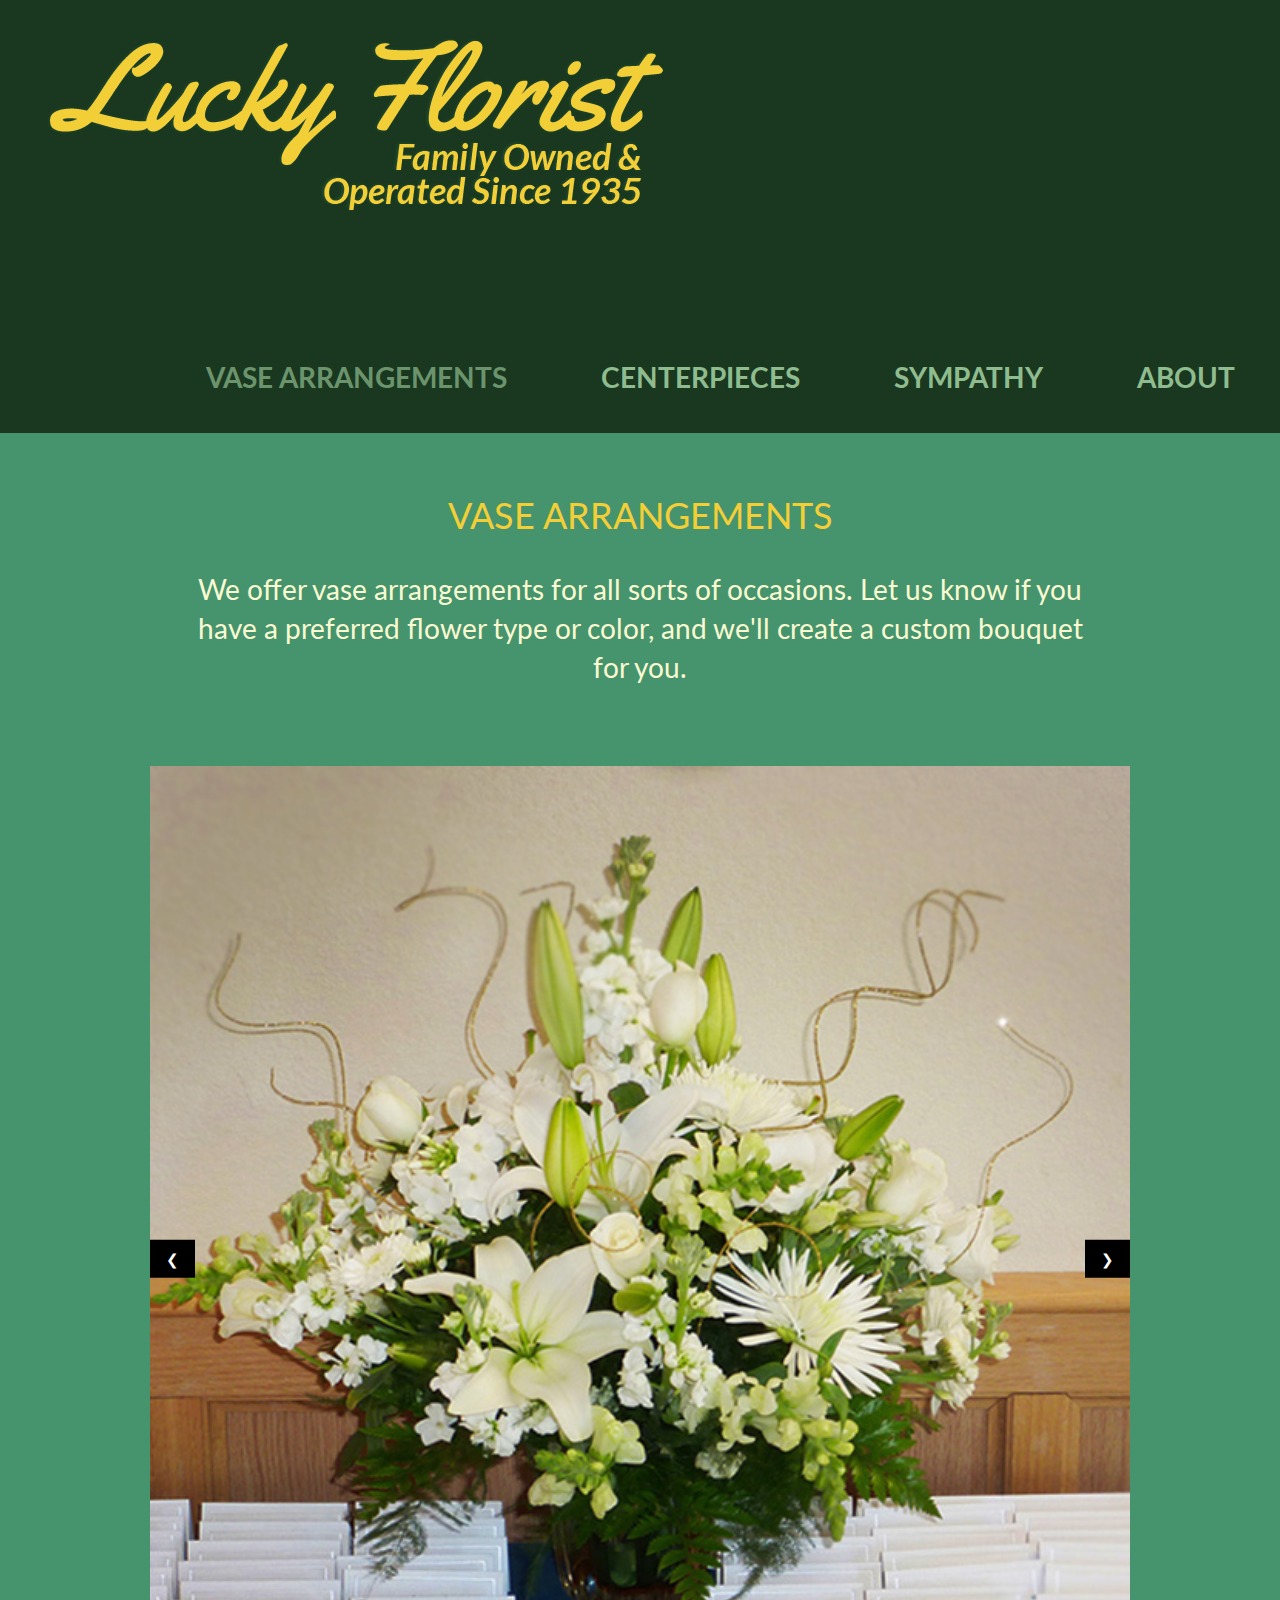
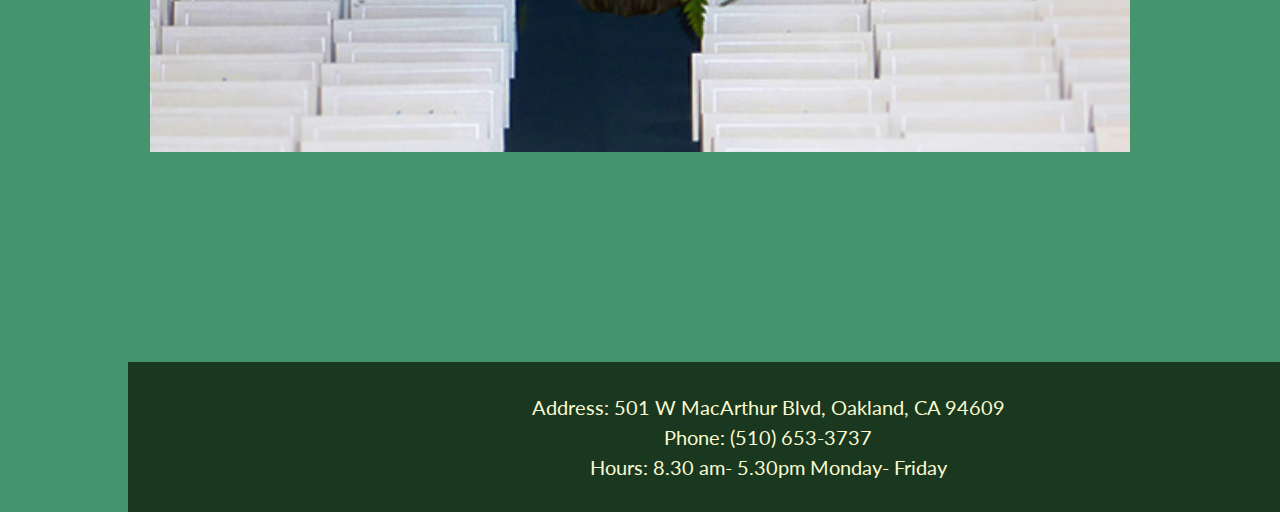
<file: Lucky_Florsit_WebsiteMYVERSION/1_vase.html>
<!DOCTYPE html>
<html lang="en">

<head>
    <title>Lucky Florist Vase Arrangements</title>
    <meta charset="UTF-8">
    <meta name="viewport" content="width=device-width, initial-scale=1.0">

    <link rel="stylesheet" href="https://www.w3schools.com/w3css/4/w3.css">
    <style>
        .mySlides {
            display: none;
            width: 100%;
        }

    </style>






    <link href="./assets/styles.css" rel="stylesheet" />
    <link href="https://fonts.googleapis.com/css?family=Yellowtail&display=swap" rel="stylesheet">
    <link href="https://fonts.googleapis.com/css?family=Lato:300,300i,400,400i,700,700i,900,900i&display=swap" rel="stylesheet">
    <script>
        function myFunction() {
            var x = document.getElementById("responsiveNav");
            if (x.className === "mainNav") {
                x.className += " responsive";
                console.log('turn menu on')
            } else {
                x.className = "mainNav";
                console.log('turn menu off')
            }
        }

    </script>
</head>
<!-- <link href=insert font here>-->

<body>


    <!--    Navigation Bar-->

    <div class="header">
        <div class="logo"><a href="index.html"><img src="assets/images/logolarge.png"></a></div>
        <nav class="mainNav" id="responsiveNav">
            <ul>
                <li><a href="javascript:void(0);" style="font-size:8.5vw;" class="icon" onclick="myFunction()">&#9776;</a>
                </li>
                <li><a class="active" href="1_vase.html">Vase Arrangements</a>
                </li>
                <li><a href="2_centerpieces.html">Centerpieces</a>
                </li>
                <li><a href="3_sympathy.html">Sympathy</a>
                </li>
                <li><a href="about.html">About</a>
                </li>
            </ul>
        </nav>
    </div>


    <br><br>

    <!--Content-->



    <div id="viewport">

        <h2>Vase Arrangements</h2>

        <div class="gallery">
            <p>
                We offer vase arrangements for all sorts of occasions. Let us know if you have a preferred flower type or color, and we'll create a custom bouquet for you.
            </p>

        </div>

        <div class="w3-content w3-display-container">
            <img class="mySlides" src="assets/images/Vase01.jpg">
            <img class="mySlides" src="assets/images/Vase02.jpg">
            <img class="mySlides" src="assets/images/Vase03.jpg">
            <img class="mySlides" src="assets/images/Vase04.jpg">
            <img class="mySlides" src="assets/images/Vase05.jpg">
            <img class="mySlides" src="assets/images/Vase07.jpg">
            <img class="mySlides" src="assets/images/Vase08.jpg">
            <img class="mySlides" src="assets/images/Vase09.jpg">
            <img class="mySlides" src="assets/images/Vase10.jpg">
            <img class="mySlides" src="assets/images/Vase11.jpg">
            <img class="mySlides" src="assets/images/Vase12.jpg">
            <img class="mySlides" src="assets/images/Vase13.jpg">
            <img class="mySlides" src="assets/images/Vase14.jpg">


            <button class="w3-button w3-black w3-display-left" onclick="plusDivs(-1)">&#10094;</button>
            <button class="w3-button w3-black w3-display-right" onclick="plusDivs(1)">&#10095;</button>
        </div>

        <script>
            var slideIndex = 0;

            showDivs(slideIndex);

            function plusDivs(n) {
                slideIndex = slideIndex + n;
                showDivs(slideIndex);
            }

            function showDivs(theIndex) {
                var x = document.getElementsByClassName("mySlides");

                var highestIndex = x.length - 1;

                if (theIndex > highestIndex) {
                    slideIndex = 0;
                }
                if (theIndex < 0) {
                    slideIndex = highestIndex;
                }

                for (i = 0; i < x.length; i++) {
                    x[i].style.display = "none";
                }

                x[slideIndex].style.display = "block";

            }

        </script>



        <br><br> <br><br> <br><br> <br><br>
        <br><br> <br><br> <br><br> <br><br>

        <!--Footer-->

        <div class="footer">
            Address: 501 W MacArthur Blvd, Oakland, CA 94609 <br> Phone: (510) 653-3737<br>
            Hours: 8.30 am- 5.30pm Monday- Friday
        </div>
</file>
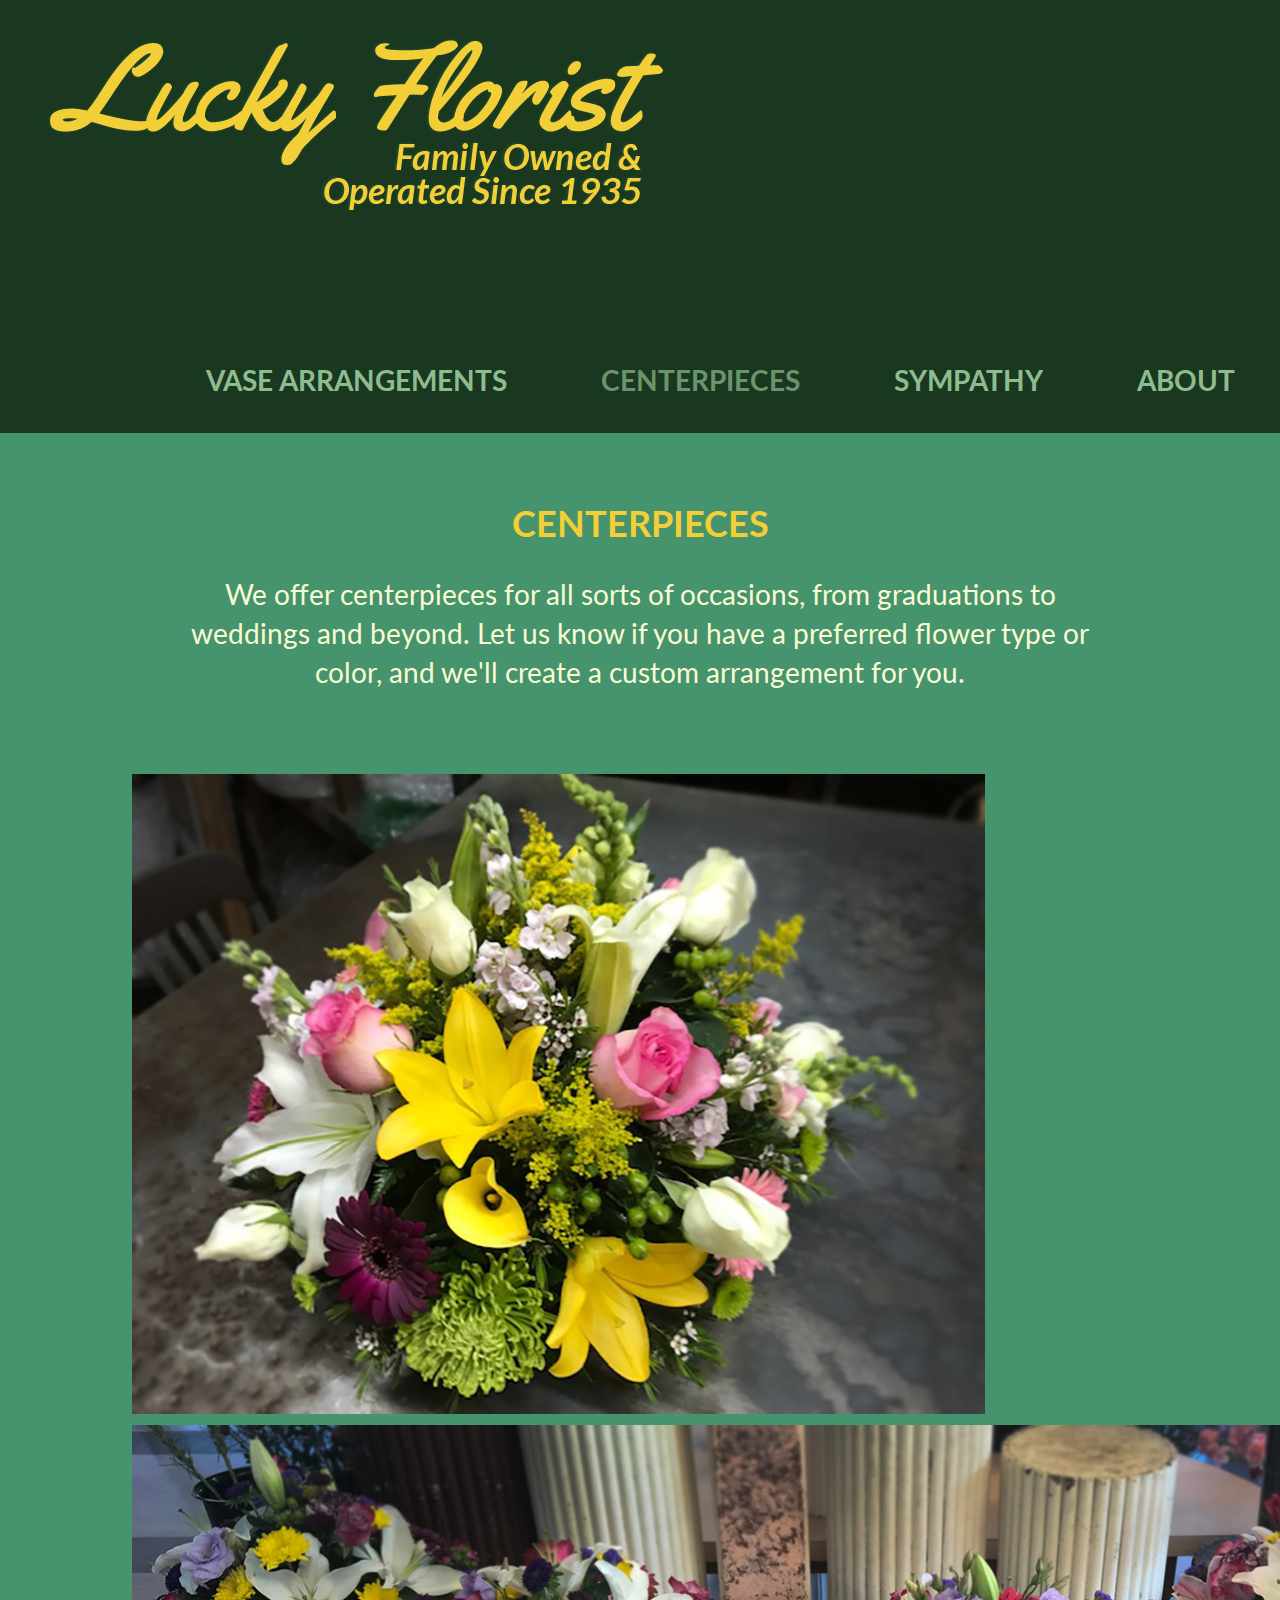
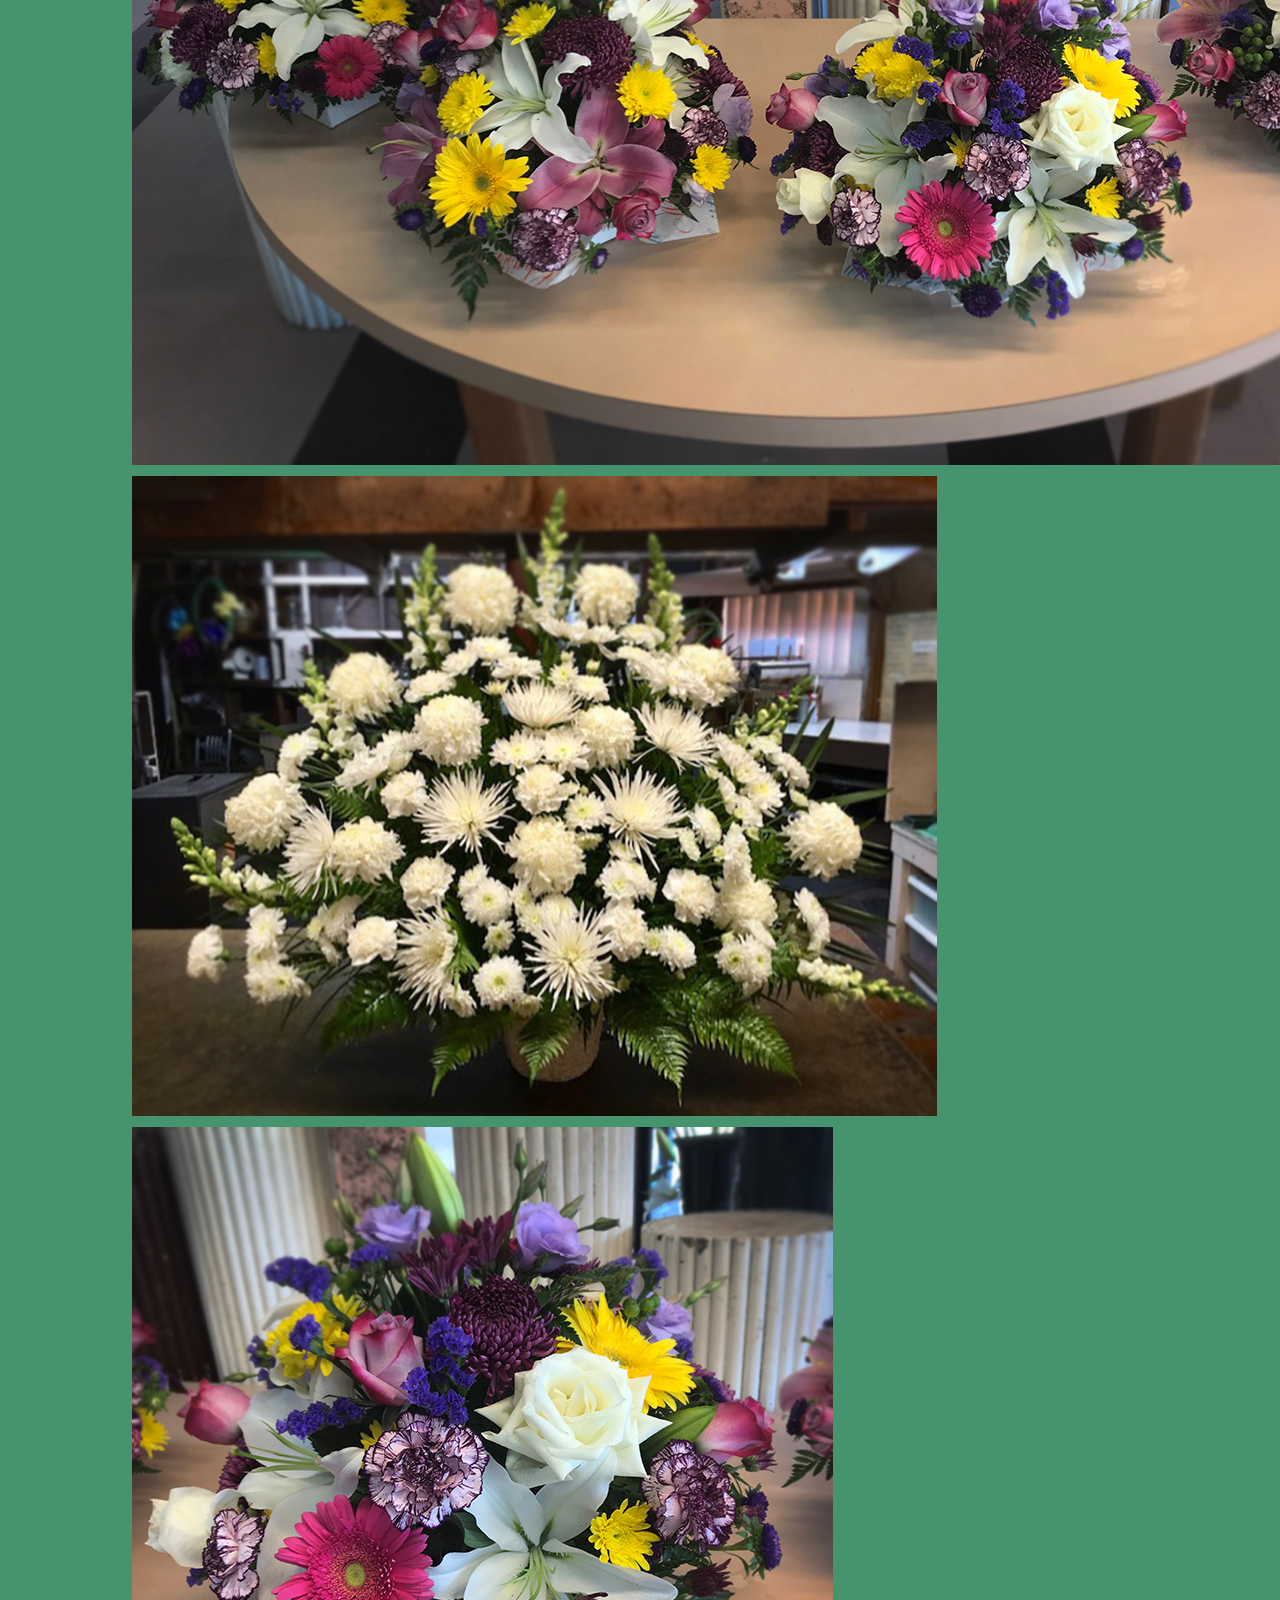
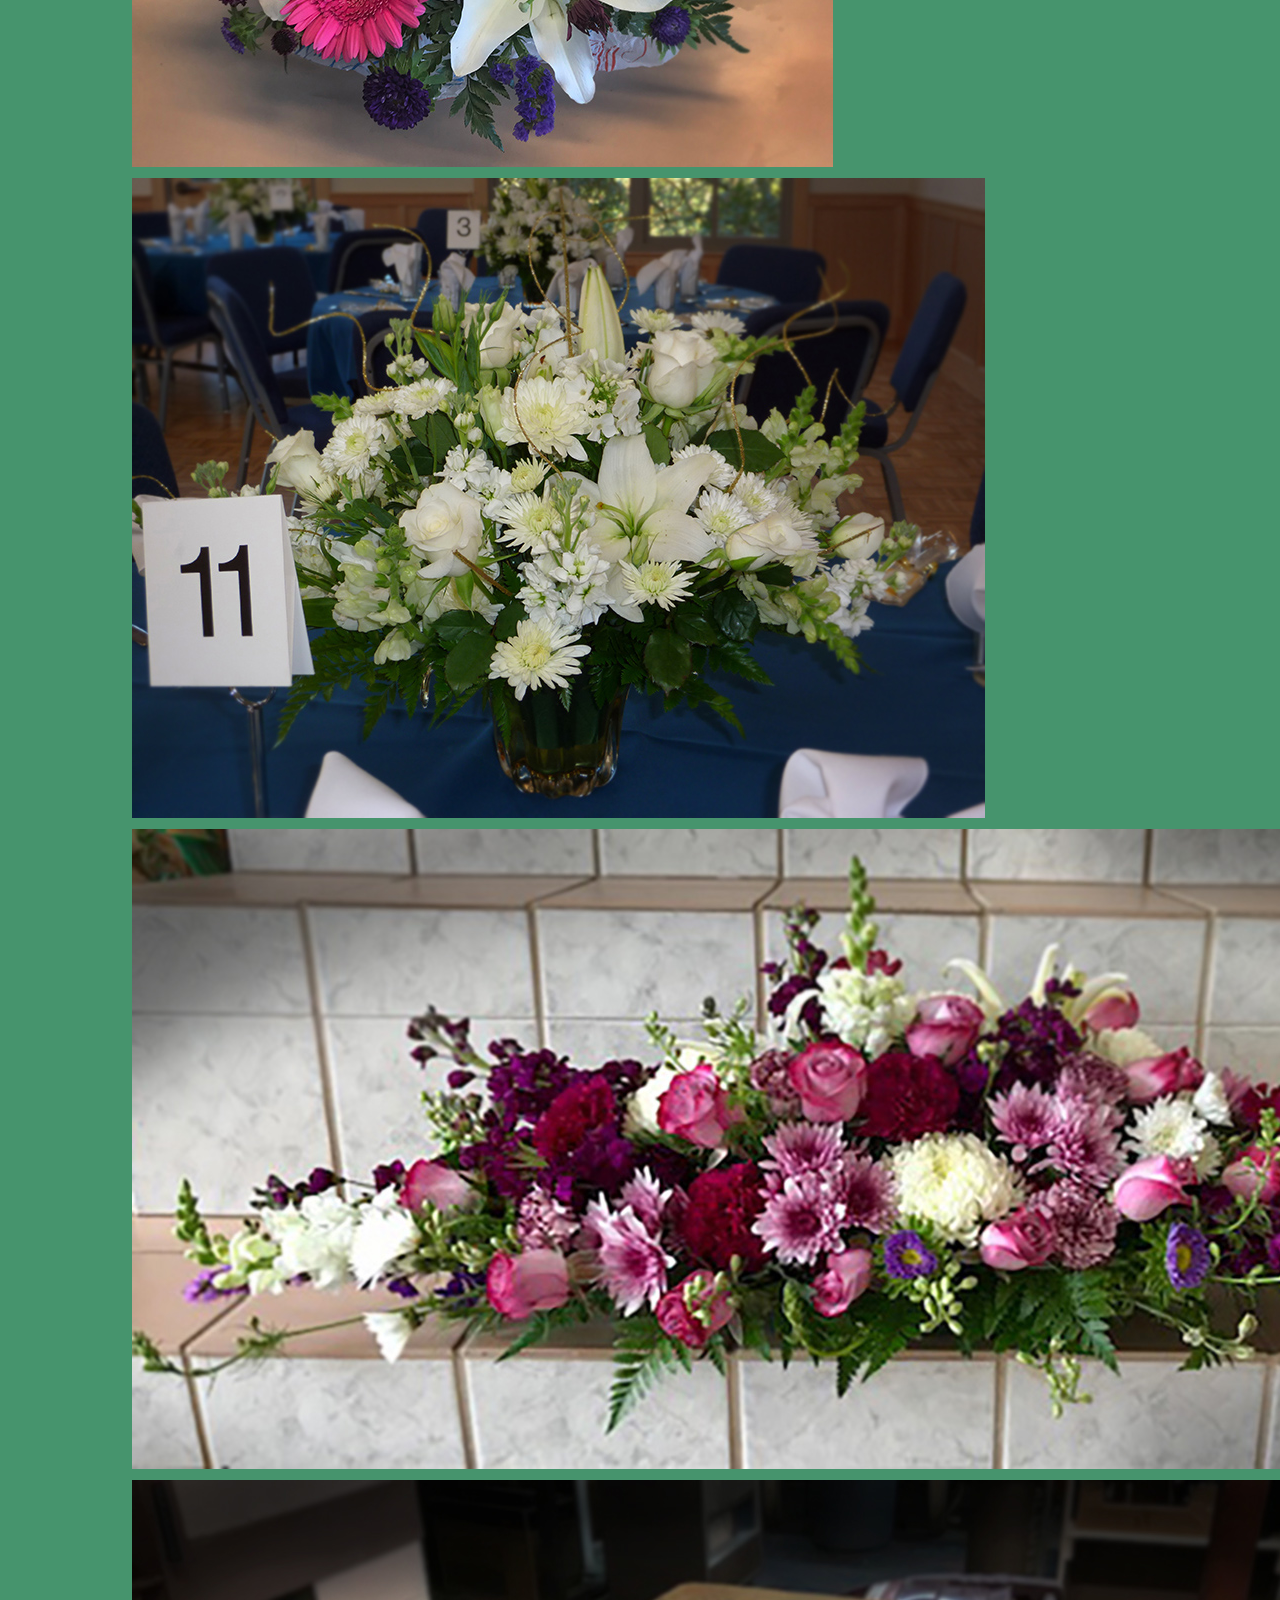
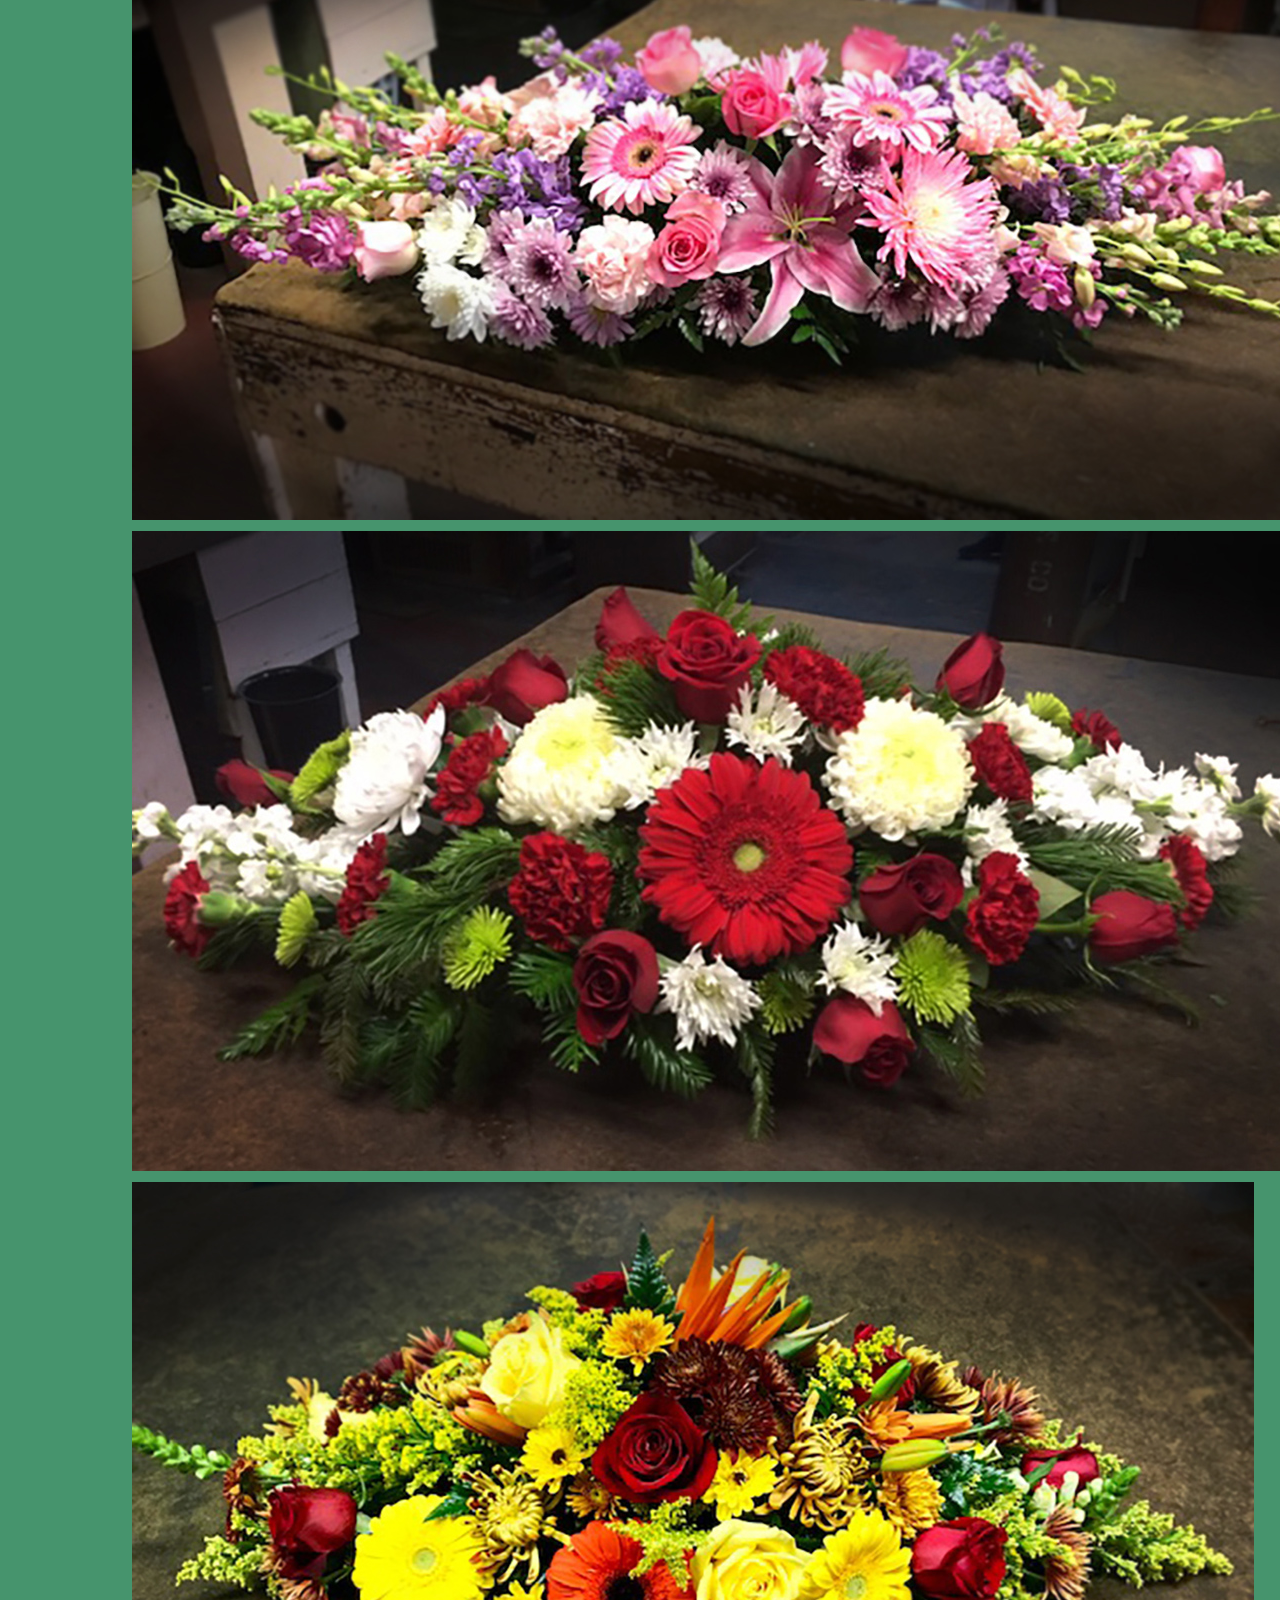
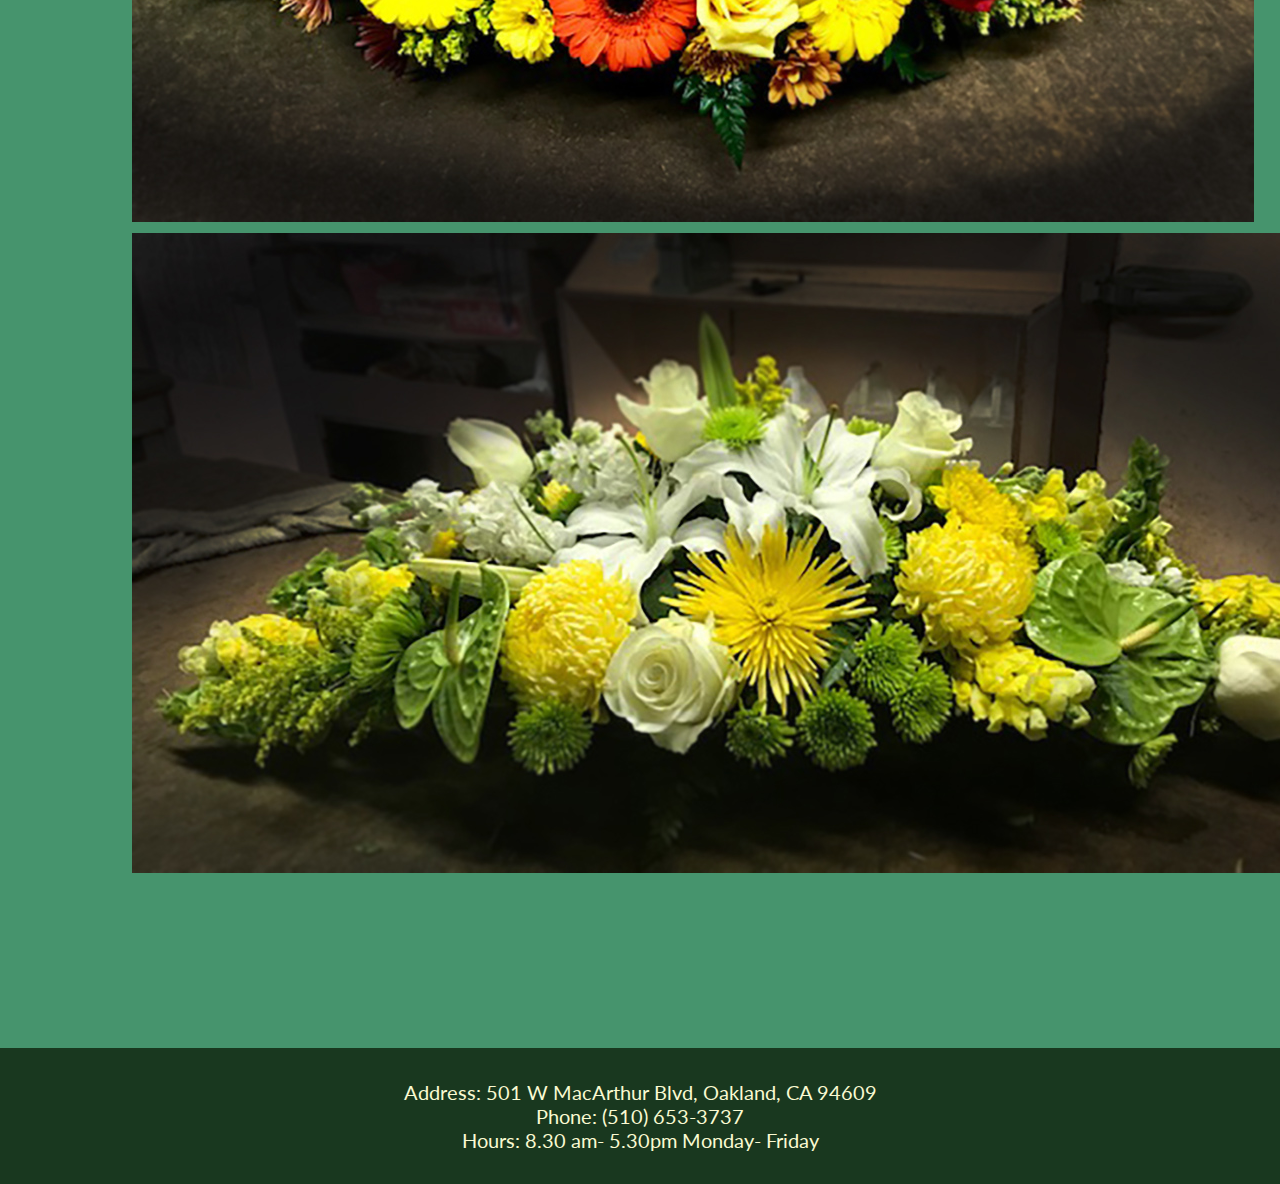
<file: Lucky_Florsit_WebsiteMYVERSION/2_centerpieces.html>
<!DOCTYPE html>
<html lang="en">
<head>
    <title>Lucky Florist Centerpieces</title>
    <meta charset="UTF-8">
    <meta name="viewport" content="width=device-width, initial-scale=1.0">
     <link href="./assets/styles.css" rel="stylesheet"/>
     <link href="https://fonts.googleapis.com/css?family=Yellowtail&display=swap" rel="stylesheet">
     <link href="https://fonts.googleapis.com/css?family=Lato:300,300i,400,400i,700,700i,900,900i&display=swap" rel="stylesheet">
     <script>
        function myFunction() {
        var x = document.getElementById("responsiveNav");
        if (x.className === "mainNav") {
            x.className += " responsive";
            console.log('turn menu on')
        } else {
            x.className = "mainNav";
            console.log('turn menu off')
        }
        }
    </script>
</head>
<!-- <link href=insert font here>-->

<body>
   
    
<!--    Navigation Bar-->
    
    <div class="header">
        <div class="logo"><a href="index.html"><img src="assets/images/logolarge.png"></a></div>
        <nav class="mainNav" id="responsiveNav">
        <ul>
           <li><a href="javascript:void(0);" style="font-size:8.5vw;" class="icon" onclick="myFunction()">&#9776;</a>
            </li>
            <li><a href="1_vase.html">Vase Arrangements</a>
            </li>
            <li><a class="active" href="2_centerpieces.html">Centerpieces</a>
            </li>
            <li><a href="3_sympathy.html">Sympathy</a>
            </li>
            <li><a href="about.html">About</a>
            </li>
            </ul>
        </nav>
    </div>
  
  
  <br><br>
  
<!--Content-->
   
   <div id="viewport">
          
    <h2>Centerpieces</h2>
           
    <div class="gallery">
     <p> 
       We offer centerpieces for all sorts of occasions, from graduations to weddings and beyond. Let us know if you have a preferred flower type or color, and we'll create a custom arrangement for you.
    </p>
       
    </div>
        
    <div class="flex_container_gallery">
    
    <div class="flex_item_gallery"> 
   <img src="assets/images/centerpieces/Center01.jpg">
    </div>
    
    <div class="flex_item_gallery"> 
    <img src="assets/images/centerpieces/Center02.jpg">
    </div>
    
    <div class="flex_item_gallery"> 
    <img src="assets/images/centerpieces/Center03.jpg">
    </div>
    
    <div class="flex_item_gallery"> 
    <img src="assets/images/centerpieces/Center04.jpg">
    </div>
    
    <div class="flex_item_gallery"> 
    <img src="assets/images/centerpieces/Center05.jpg">
    </div>
    
    
    <div class="flex_item_gallery"> 
    <img src="assets/images/centerpieces/Center08.jpg">
    </div>
    
    <div class="flex_item_gallery"> 
    <img src="assets/images/centerpieces/Center09.jpg">
    </div>
    
    <div class="flex_item_gallery"> 
    <img src="assets/images/centerpieces/Center10.jpg">
    </div>
    
    <div class="flex_item_gallery"> 
    <img src="assets/images/centerpieces/Center11.jpg">
    </div>
    <div class="flex_item_gallery"> 
    <img src="assets/images/centerpieces/Center12.jpg">
    </div>
    
    </div>
     
    </div>
      
  
  <br><br>  <br><br>  <br><br>  <br><br>
  <br><br>  <br><br>  <br><br>  <br><br>

<!--Footer-->
   
    <div class="footer">
    Address: 501 W MacArthur Blvd, Oakland, CA 94609 <br> Phone: (510) 653-3737<br>
    Hours: 8.30 am- 5.30pm Monday- Friday
    </div>
    

</body>
</html>
</file>
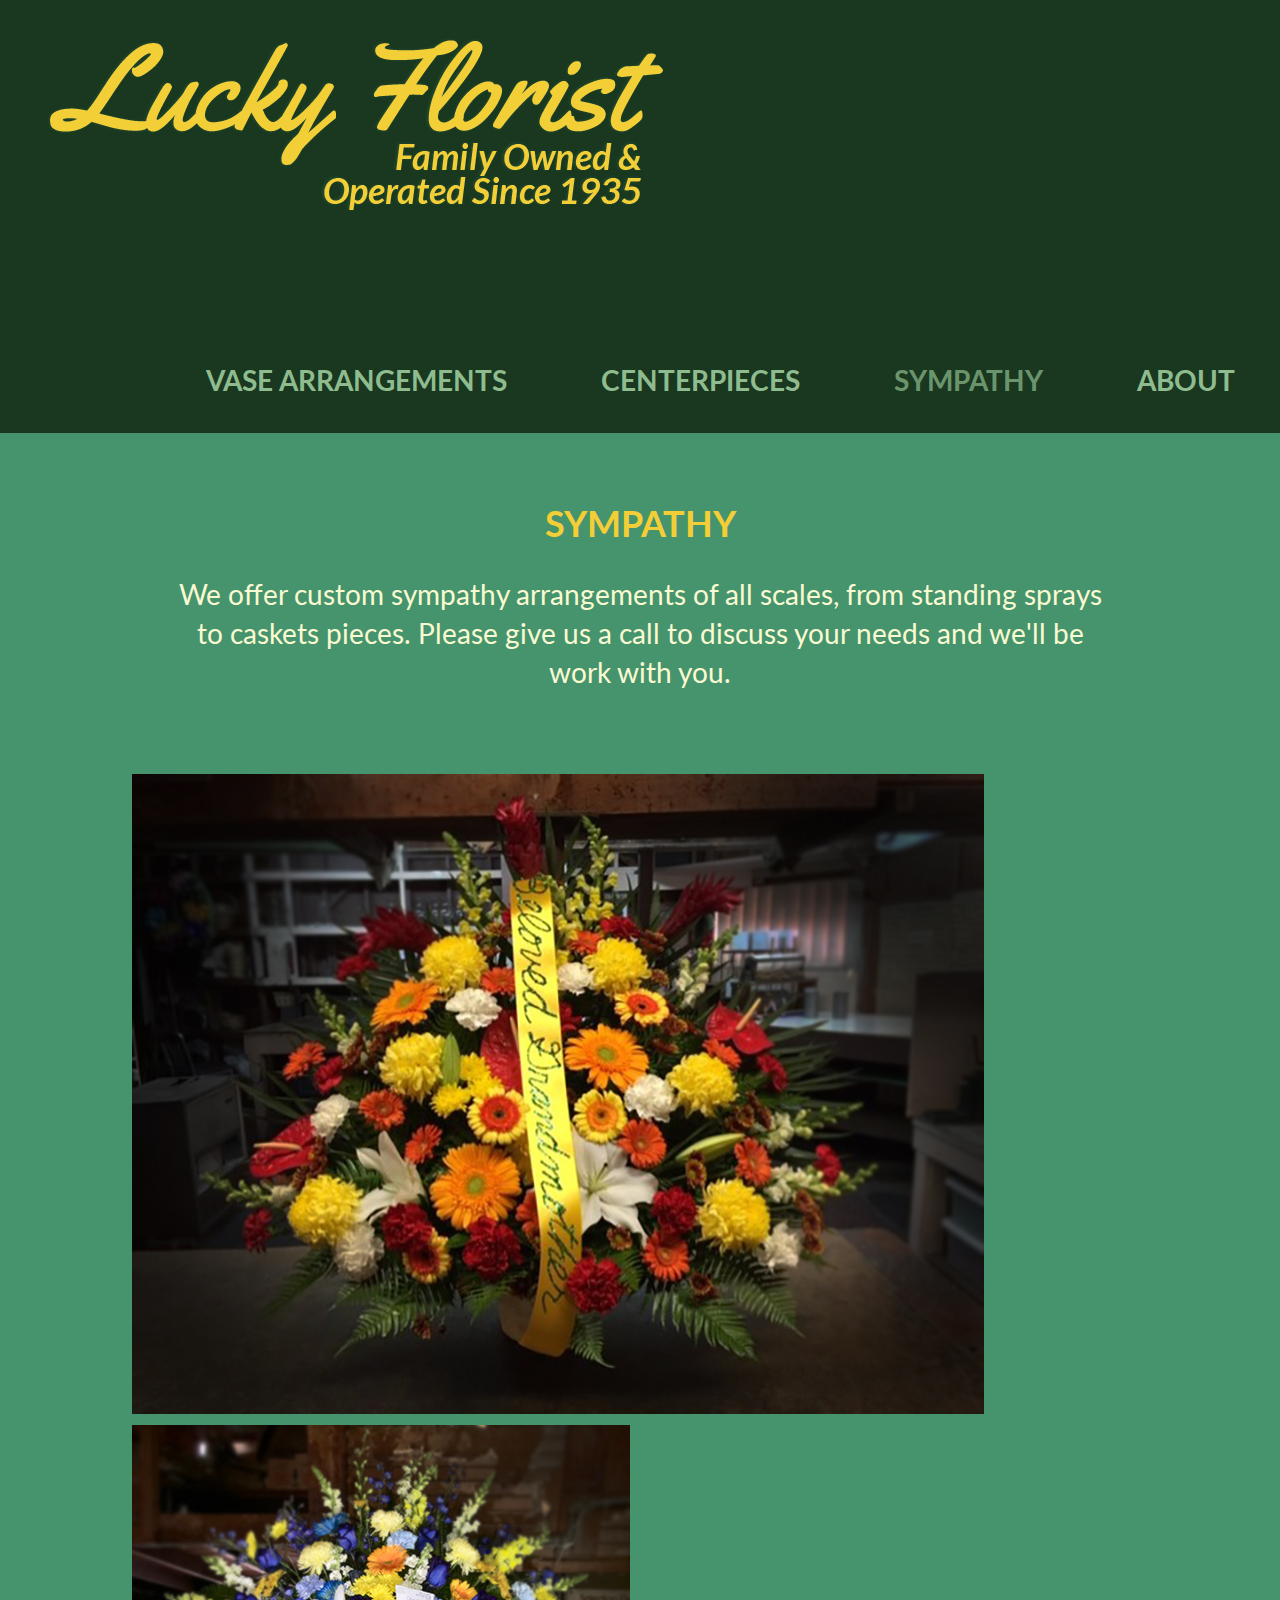
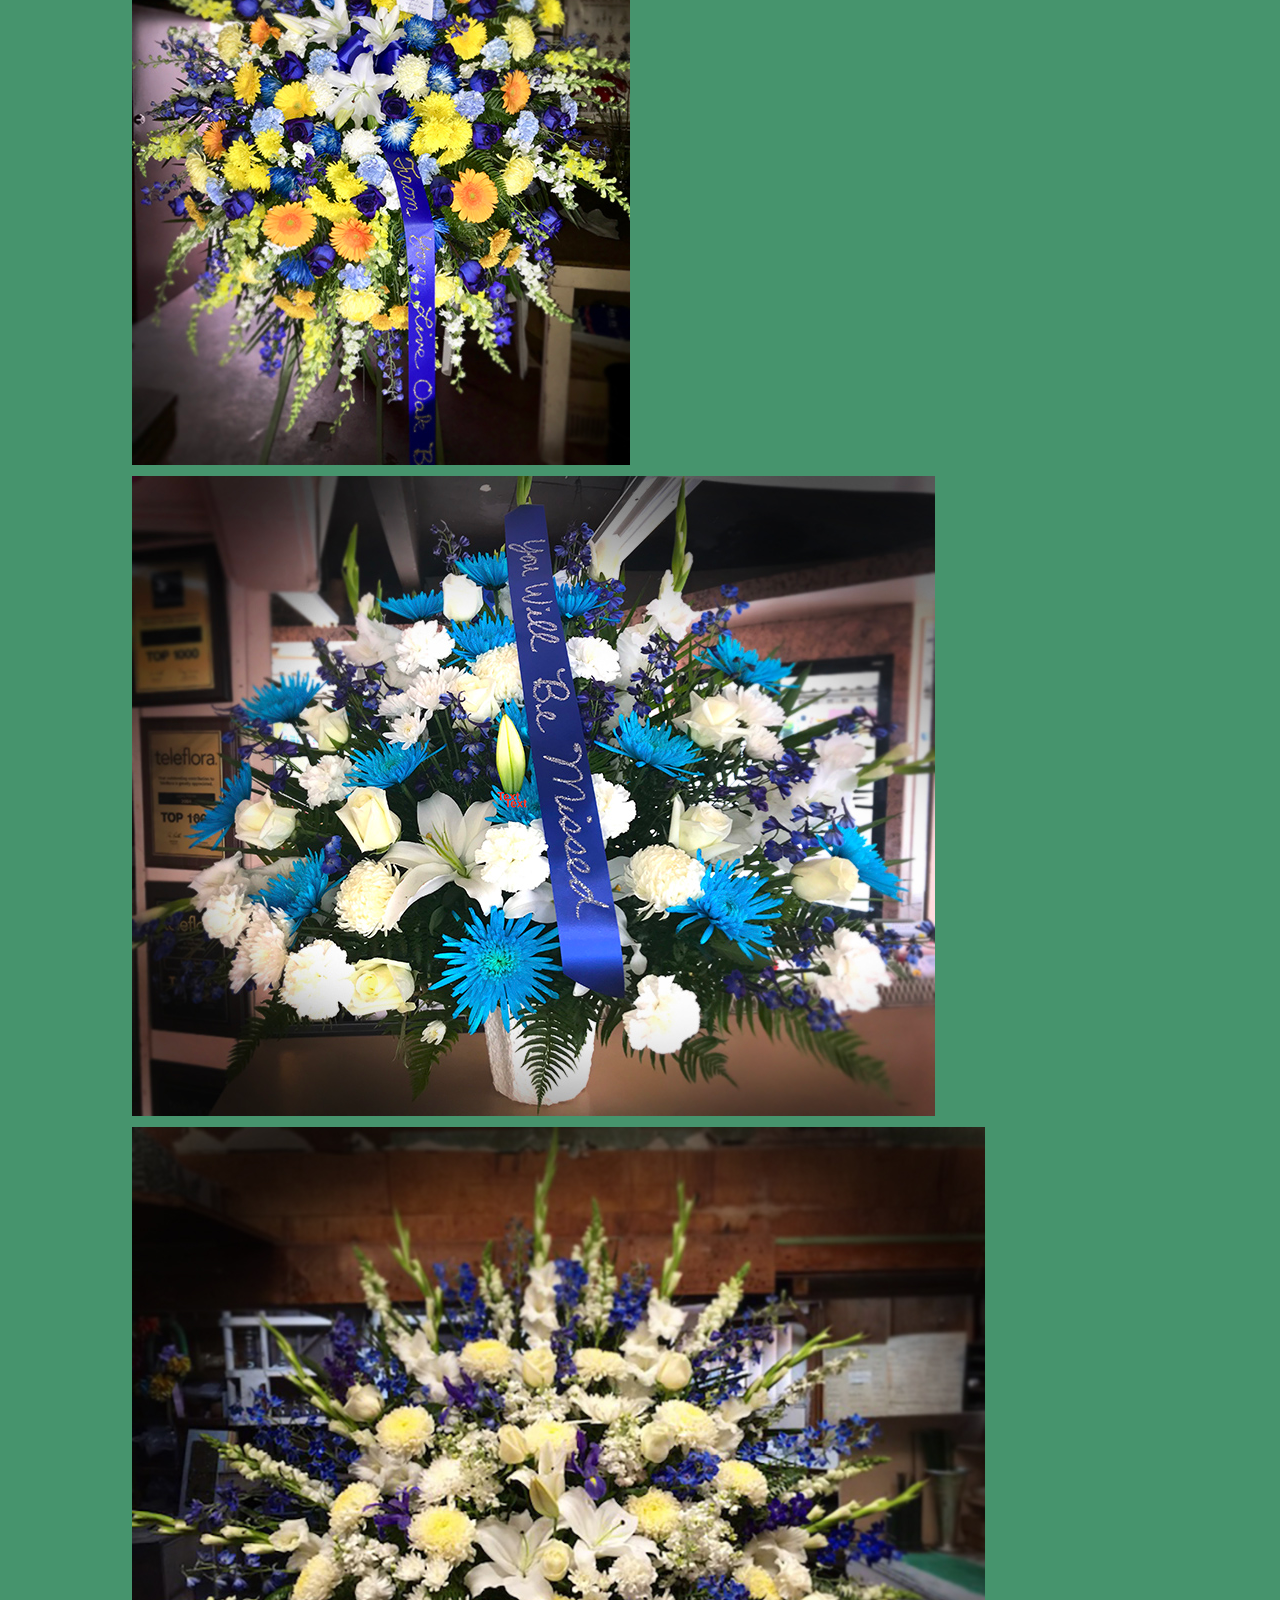
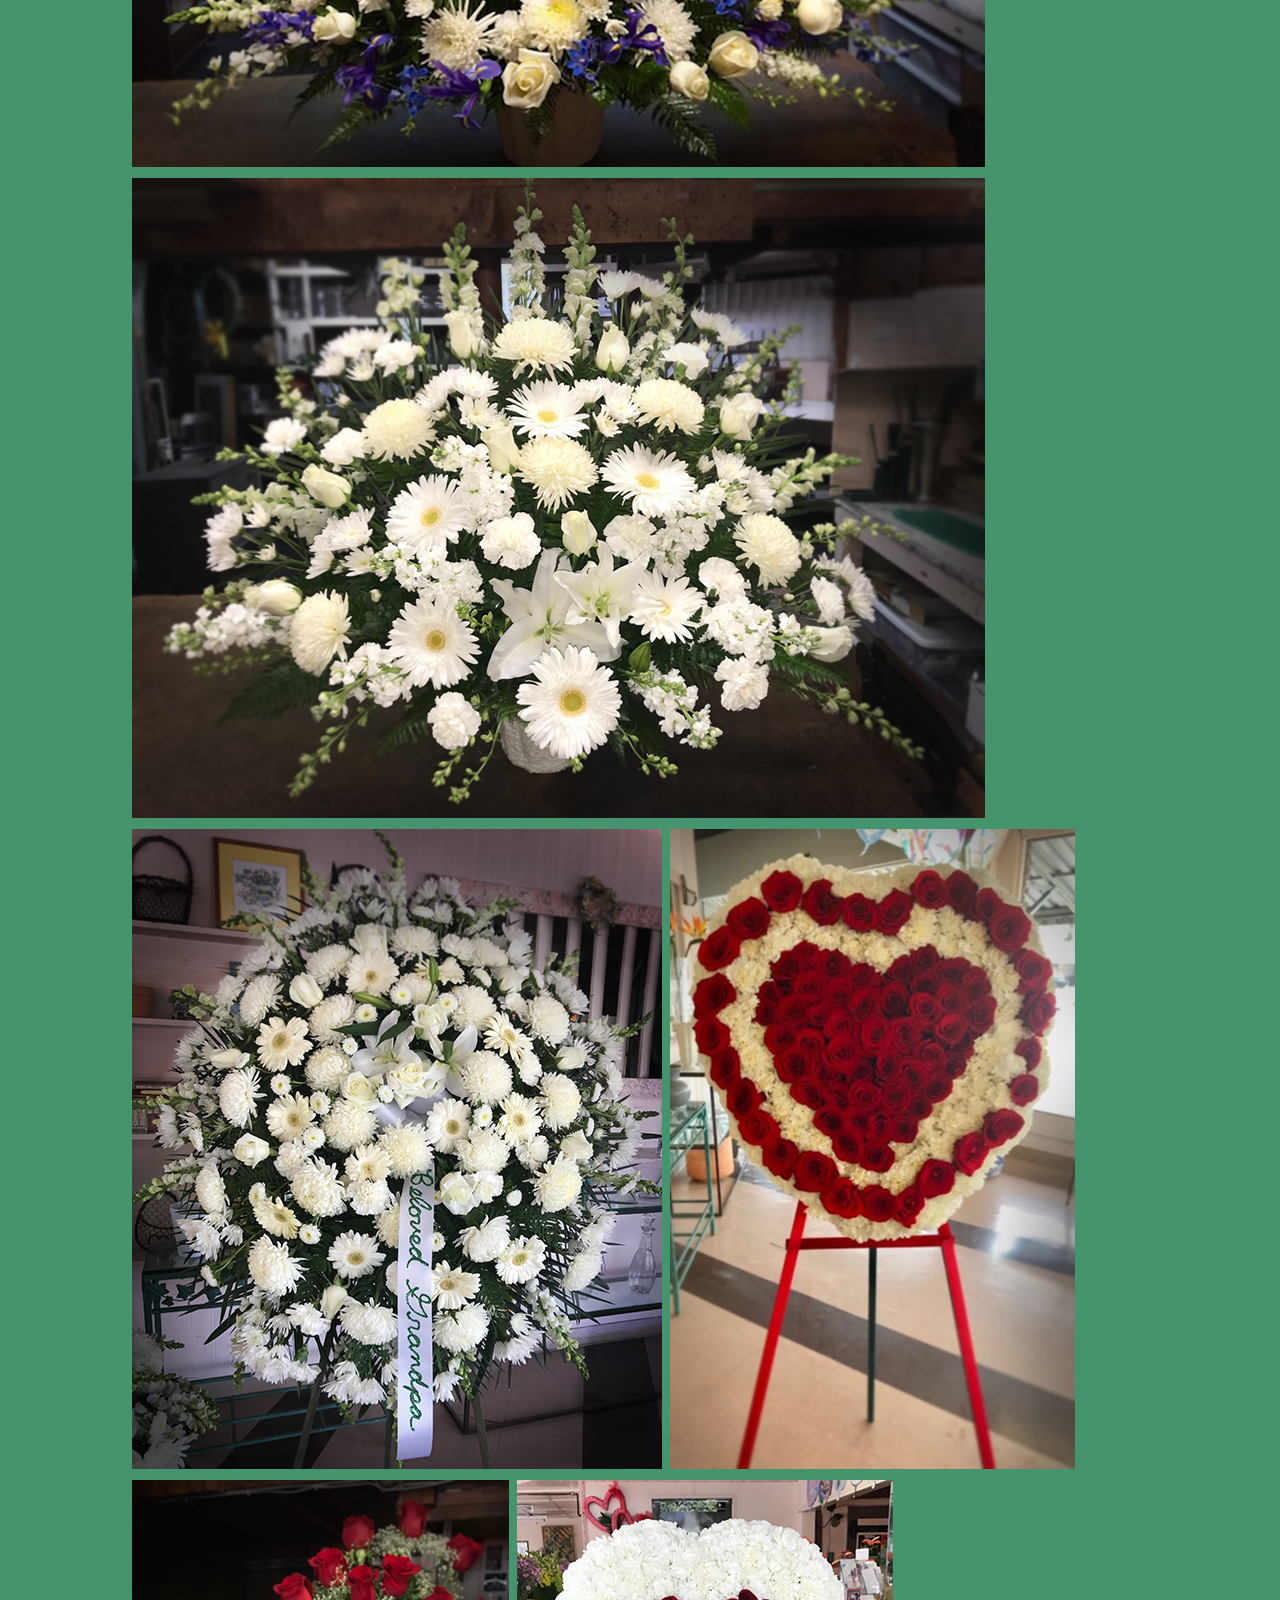
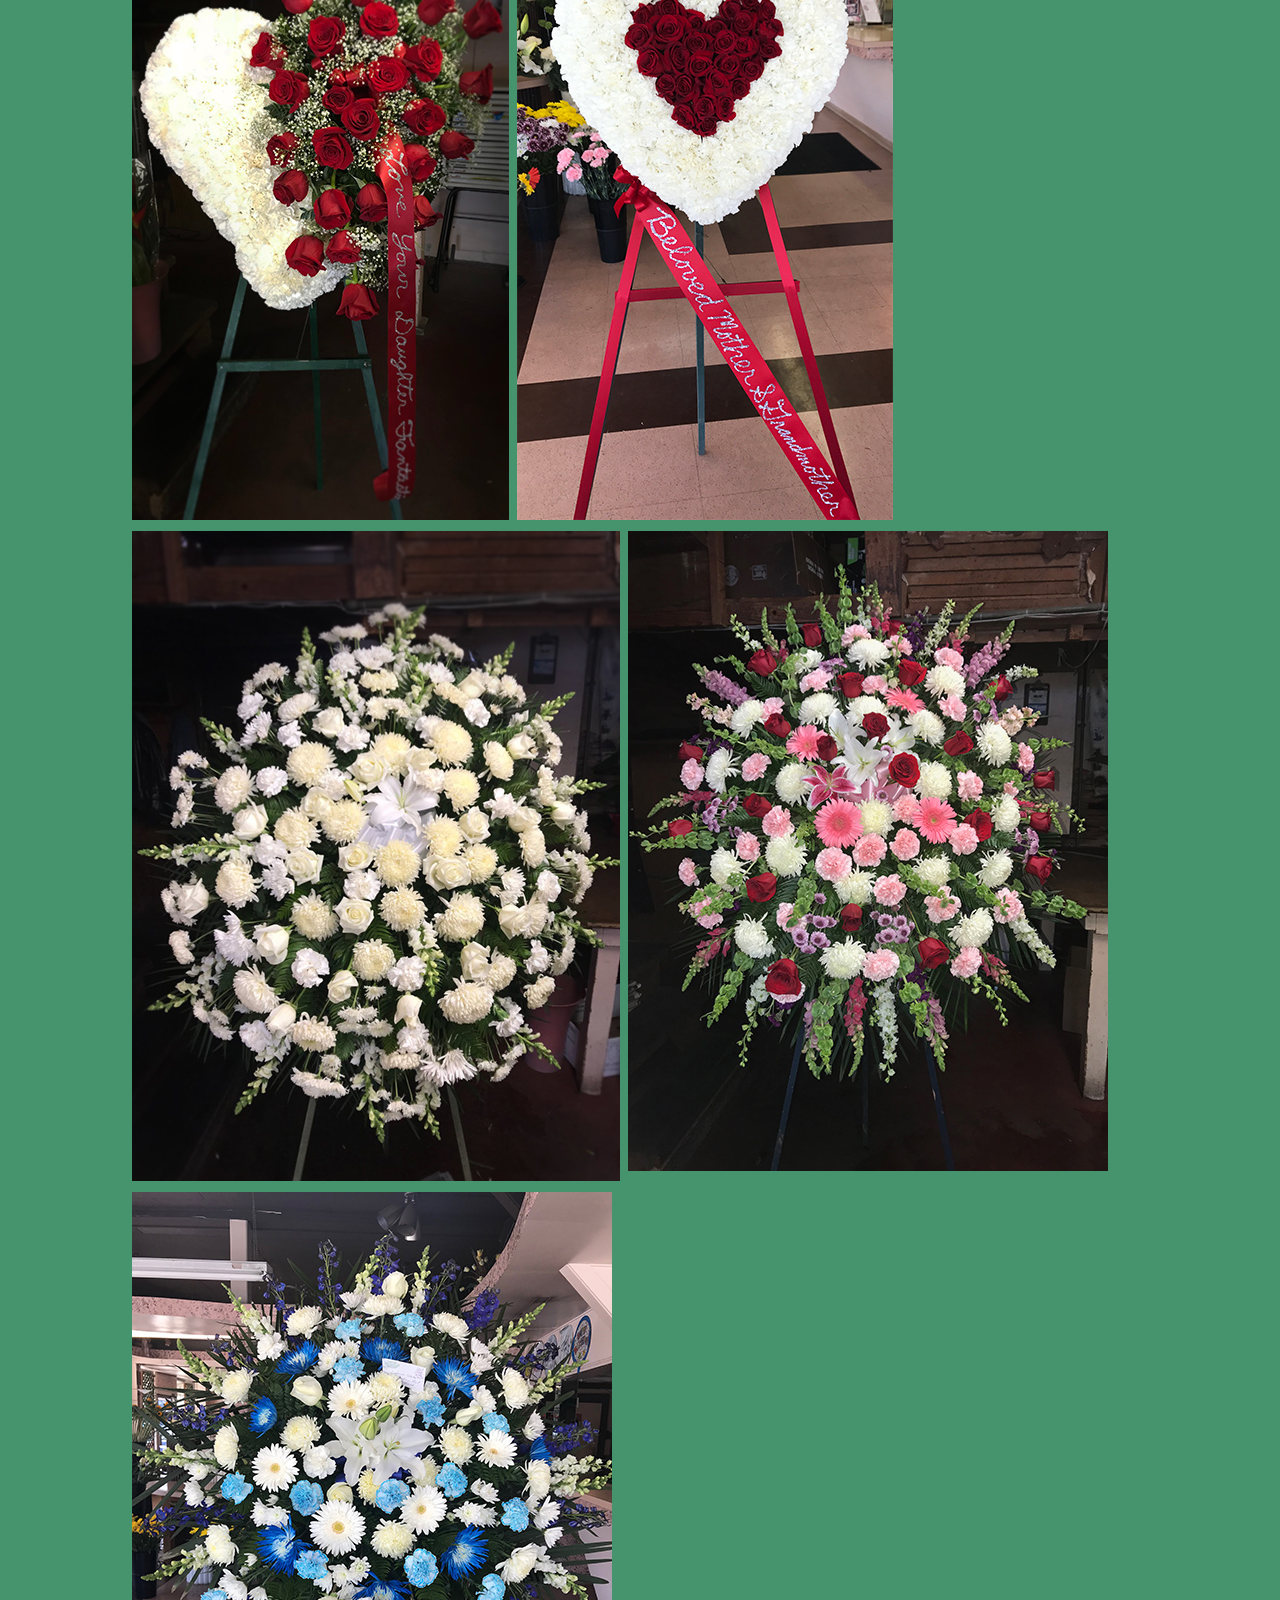
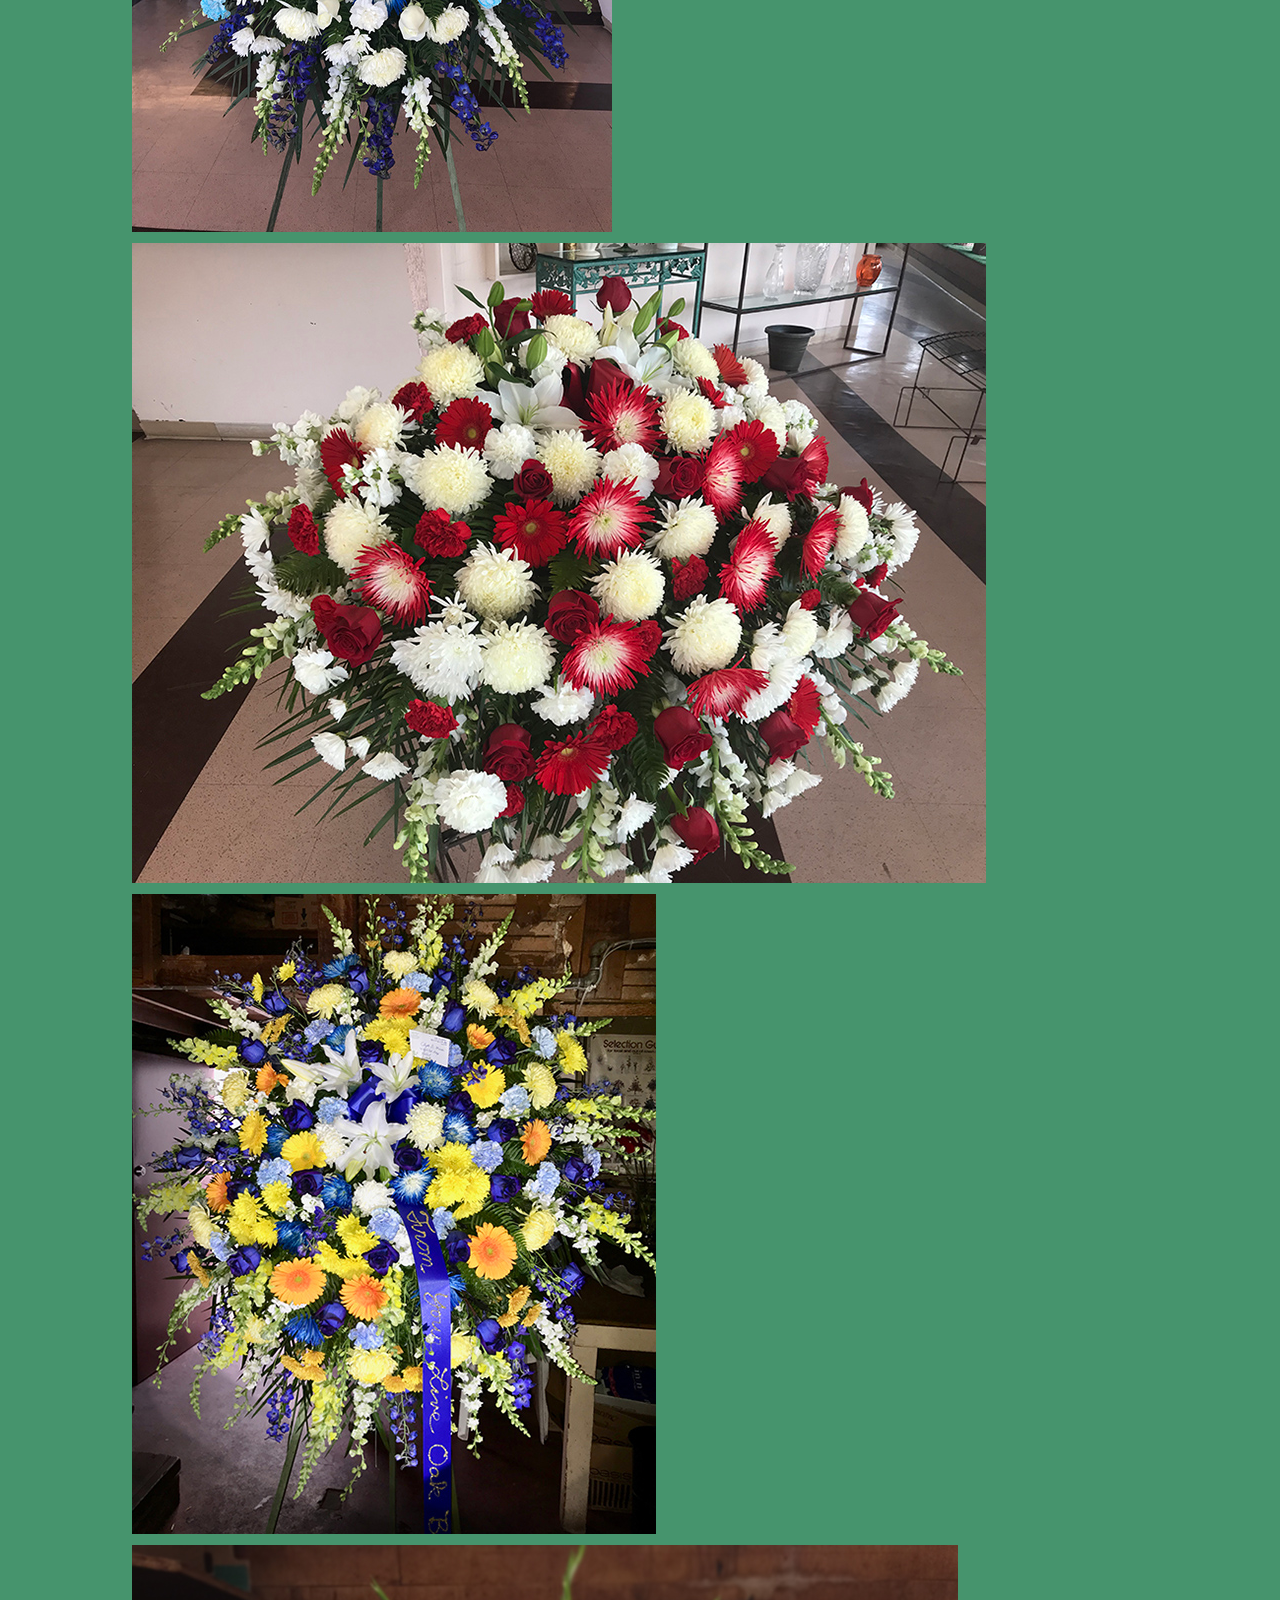
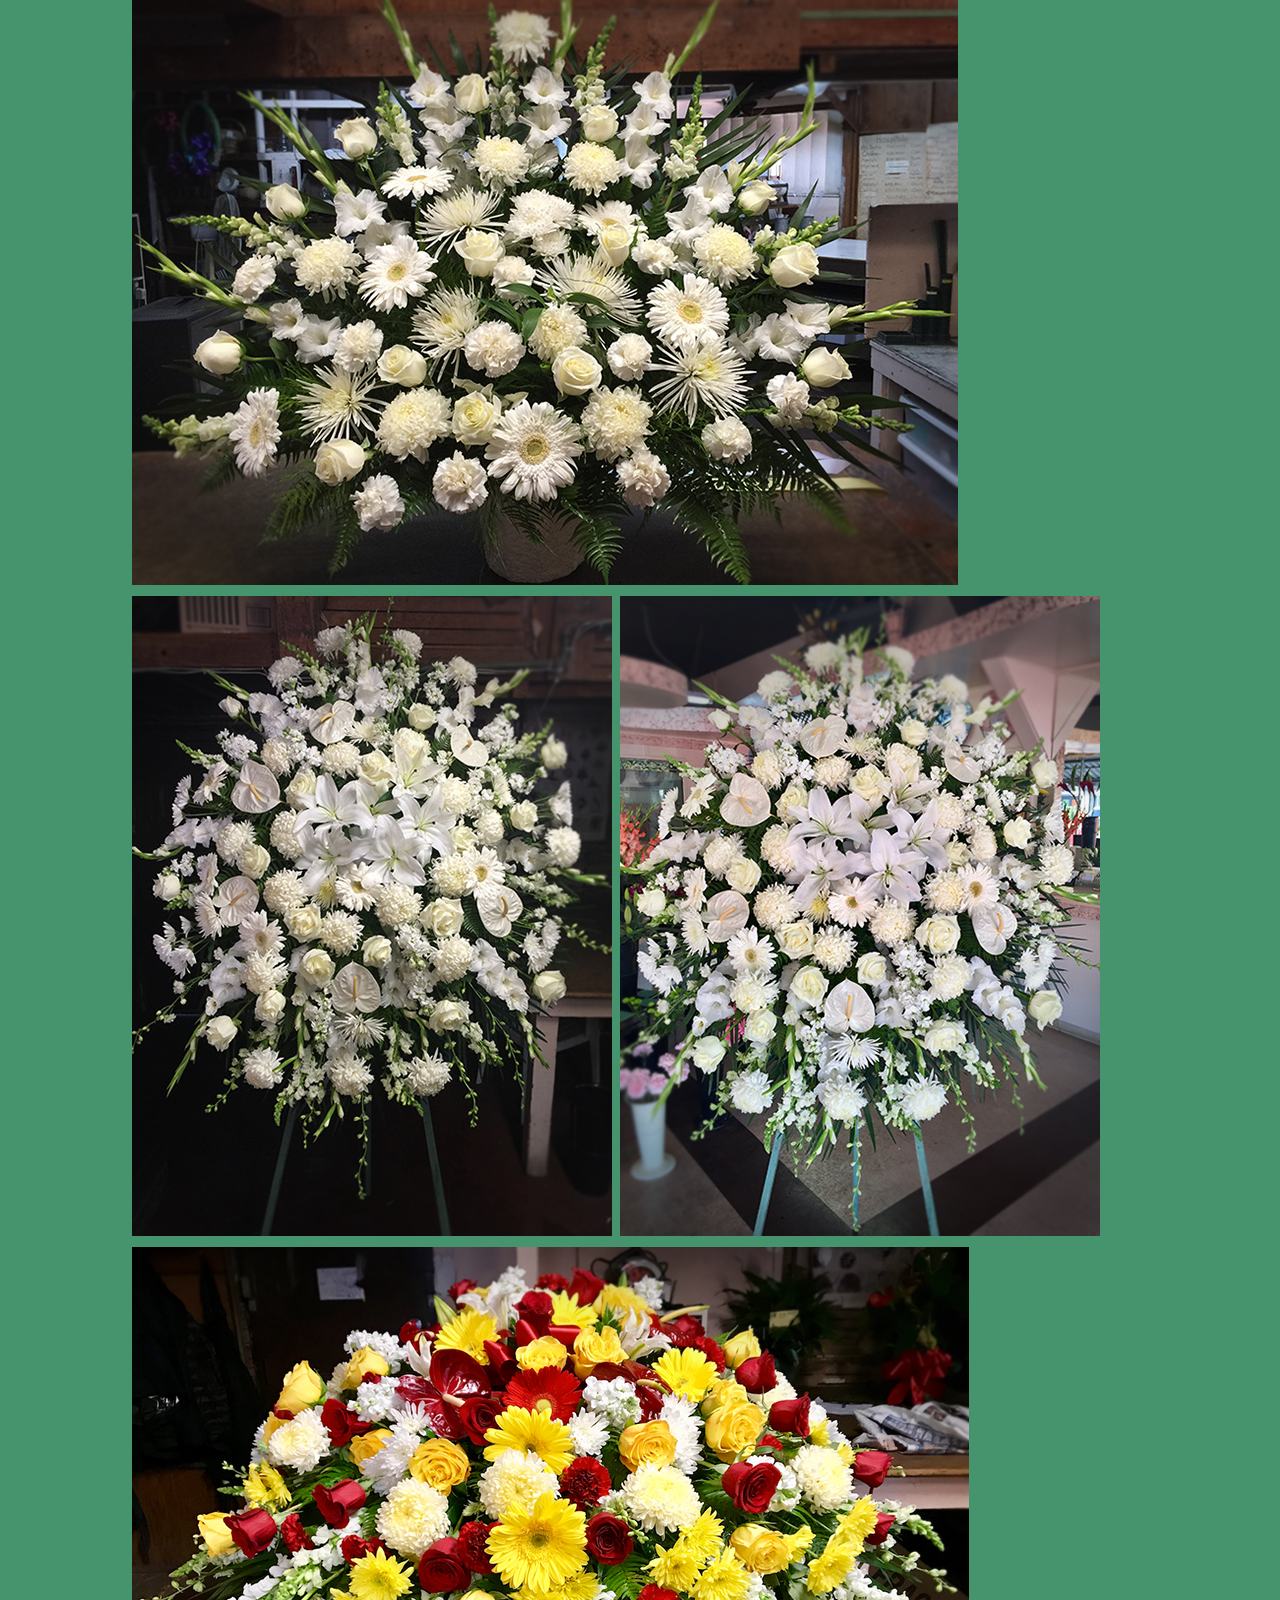
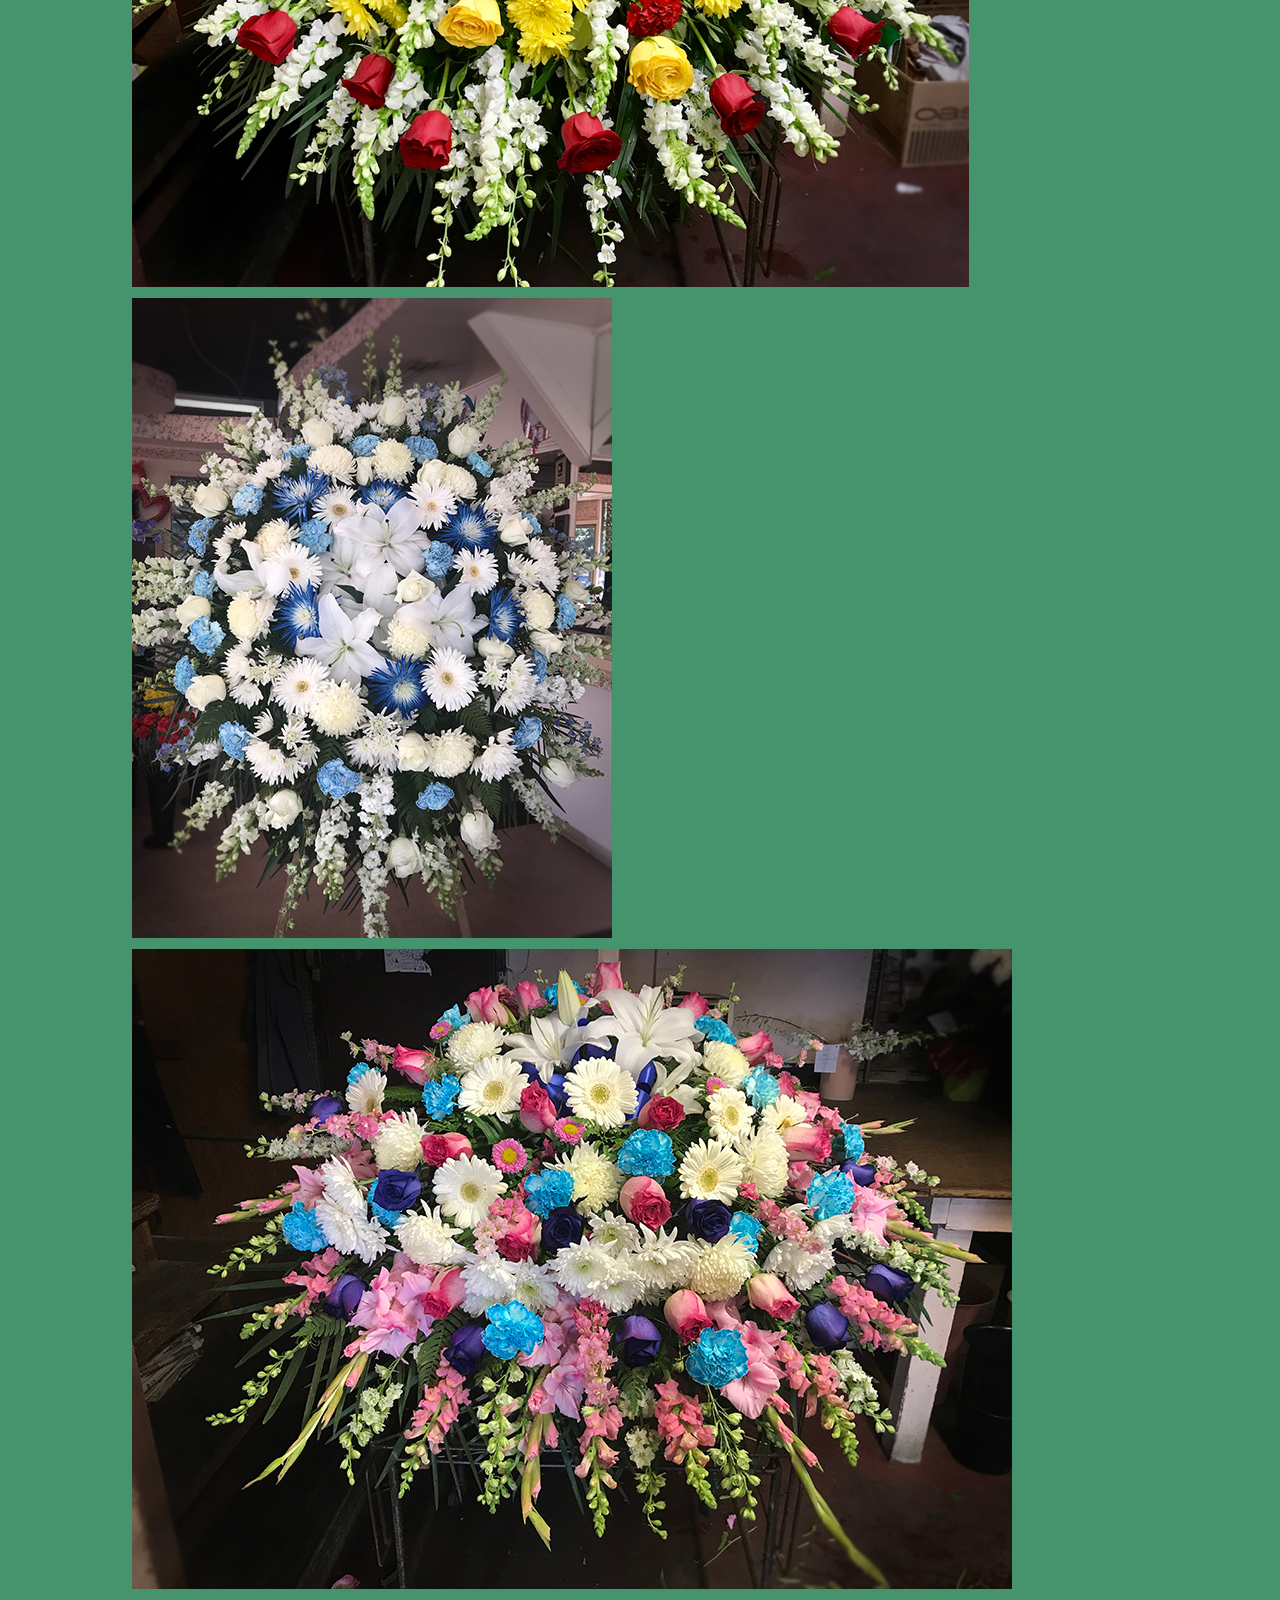
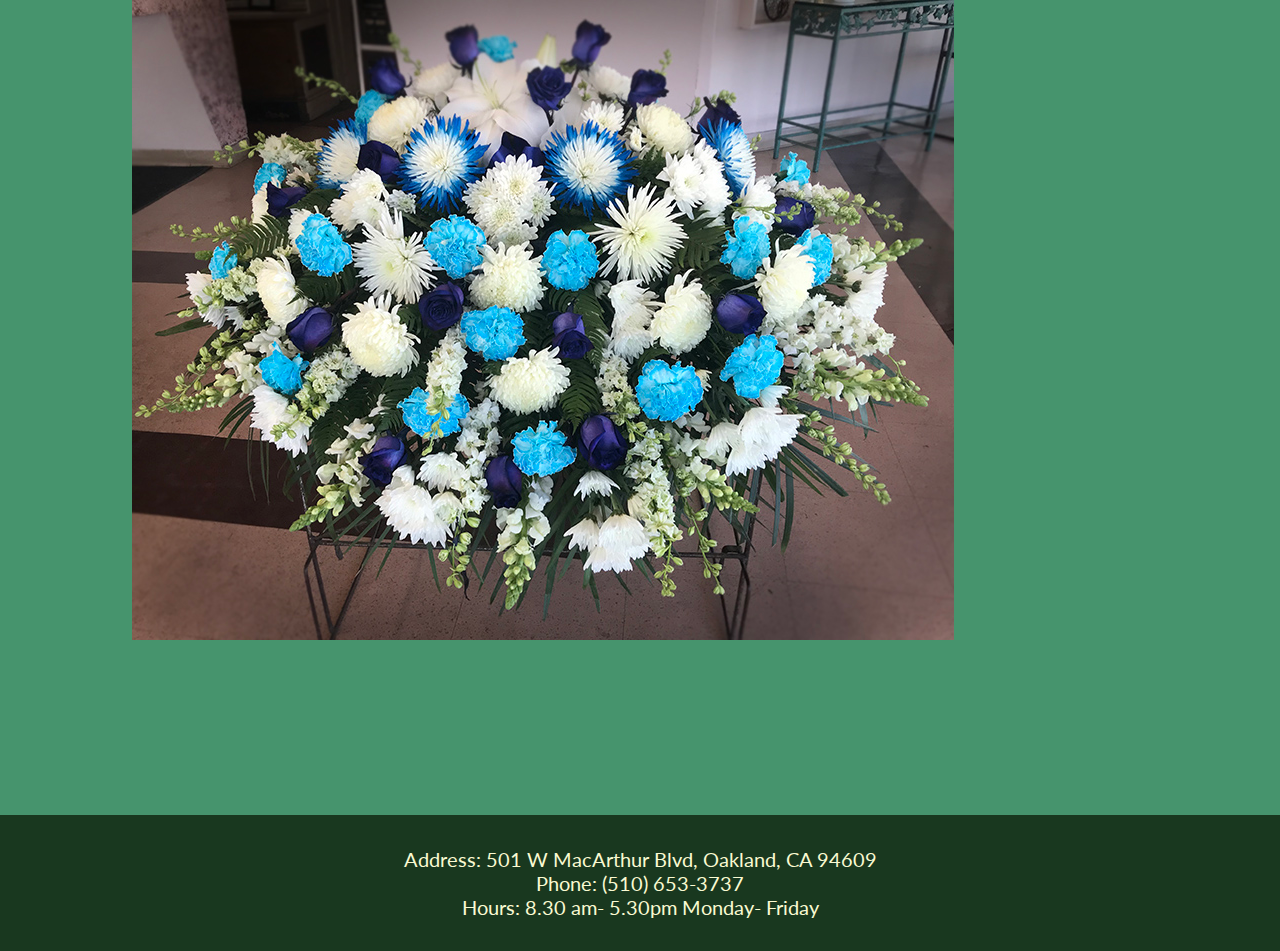
<file: Lucky_Florsit_WebsiteMYVERSION/3_sympathy.html>
<!DOCTYPE html>
<html lang="en">
<head>
    <title>Lucky Florist Sympathy</title>
      <meta charset="UTF-8">
    <meta name="viewport" content="width=device-width, initial-scale=1.0">
     <link href="./assets/styles.css" rel="stylesheet"/>
     <link href="https://fonts.googleapis.com/css?family=Yellowtail&display=swap" rel="stylesheet">
     <link href="https://fonts.googleapis.com/css?family=Lato:300,300i,400,400i,700,700i,900,900i&display=swap" rel="stylesheet">
     <script>
        function myFunction() {
        var x = document.getElementById("responsiveNav");
        if (x.className === "mainNav") {
            x.className += " responsive";
            console.log('turn menu on')
        } else {
            x.className = "mainNav";
            console.log('turn menu off')
        }
        }
    </script>
</head>
<!-- <link href=insert font here>-->

<body>
   
    
<!--    Navigation Bar-->
    
    <div class="header">
        <div class="logo"><a href="index.html"><img src="assets/images/logolarge.png"></a></div>
        <nav class="mainNav" id="responsiveNav">
        <ul>
           <li><a href="javascript:void(0);" style="font-size:8.5vw;" class="icon" onclick="myFunction()">&#9776;</a>
            </li>
            <li><a href="1_vase.html">Vase Arrangements</a>
            </li>
            <li><a href="2_centerpieces.html">Centerpieces</a>
            </li>
            <li><a class="active" href="3_sympathy.html">Sympathy</a>
            </li>
            <li><a href="about.html">About</a>
            </li>
            </ul>
        </nav>
    </div>
  
  
  <br><br>
  
<!--Content-->
   
   <div id="viewport">
          
    <h2>Sympathy</h2>
           
    <div class="gallery">
     <p> 
       We offer custom sympathy arrangements of all scales, from standing sprays to caskets pieces. Please give us a call to discuss your needs and we'll be work with you.
    </p>
       
    </div>
        
    <div class="flex_container_gallery">
    
    <div class="flex_item_gallery"> 
   <img src="assets/images/sym/Sympathy01.jpg">
    </div>
    
    <div class="flex_item_gallery"> 
    <img src="assets/images/sym/Sympathy02.jpg">
    </div>
    
    <div class="flex_item_gallery"> 
    <img src="assets/images/sym/Sympathy03.jpg">
    </div>
    
    <div class="flex_item_gallery"> 
    <img src="assets/images/sym/Sympathy04.jpg">
    </div>
    
    <div class="flex_item_gallery"> 
    <img src="assets/images/sym/Sympathy05.png">
    </div>
    
    <div class="flex_item_gallery"> 
   <img src="assets/images/sym/Sympathy06.jpg">
    </div>
    
    <div class="flex_item_gallery"> 
    <img src="assets/images/sym/Sympathy07.jpg">
    </div>
    
    <div class="flex_item_gallery"> 
    <img src="assets/images/sym/Sympathy08.jpg">
    </div>
    
    <div class="flex_item_gallery"> 
    <img src="assets/images/sym/Sympathy09.jpg">
    </div>
    
    </div>
    
<!--     STANDING GALLERY-->
      
<div class="flex_container_gallery">
    
    <div class="flex_item_gallery"> 
   <img src="assets/images/sym/Standing/StandingSpray01.jpg">
    </div>
    
    <div class="flex_item_gallery"> 
    <img src="assets/images/sym/Standing/StandingSpray02.jpg">
    </div>
    
    <div class="flex_item_gallery"> 
    <img src="assets/images/sym/Standing/StandingSpray03.jpg">
    </div>
    
    <div class="flex_item_gallery"> 
    <img src="assets/images/sym/Standing/StandingSpray04.jpg">
    </div>
    
    <div class="flex_item_gallery"> 
    <img src="assets/images/sym/Standing/StandingSpray06.jpg">
    </div>
    
    <div class="flex_item_gallery"> 
   <img src="assets/images/sym/Standing/StandingSpray07.jpg">
    </div>
    
    <div class="flex_item_gallery"> 
    <img src="assets/images/sym/Standing/StandingSpray08.jpg">
    </div>
    
    <div class="flex_item_gallery"> 
    <img src="assets/images/sym/Standing/StandingSpray09.jpg">
    </div>
    
    </div>
    
<!--    CASKET GALLERY-->
    
    
     <div class="flex_container_gallery">
    
    <div class="flex_item_gallery"> 
   <img src="assets/images/sym/Casket/SympathyCasket01.png">
    </div>
    
    <div class="flex_item_gallery"> 
    <img src="assets/images/sym/Casket/SympathyCasket03.jpg">
    </div>
    
    <div class="flex_item_gallery"> 
    <img src="assets/images/sym/Casket/SympathyCasket04.jpg">
    </div>
    
    <div class="flex_item_gallery"> 
    <img src="assets/images/sym/Casket/SympathyCasket05.jpg">
    </div>

    </div>
     
    </div>
      
  
  <br><br>  <br><br>  <br><br>  <br><br>
  <br><br>  <br><br>  <br><br>  <br><br>

<!--Footer-->
   
    <div class="footer">
    Address: 501 W MacArthur Blvd, Oakland, CA 94609 <br> Phone: (510) 653-3737<br>
    Hours: 8.30 am- 5.30pm Monday- Friday
    </div>
    

</body>
</html>
</file>
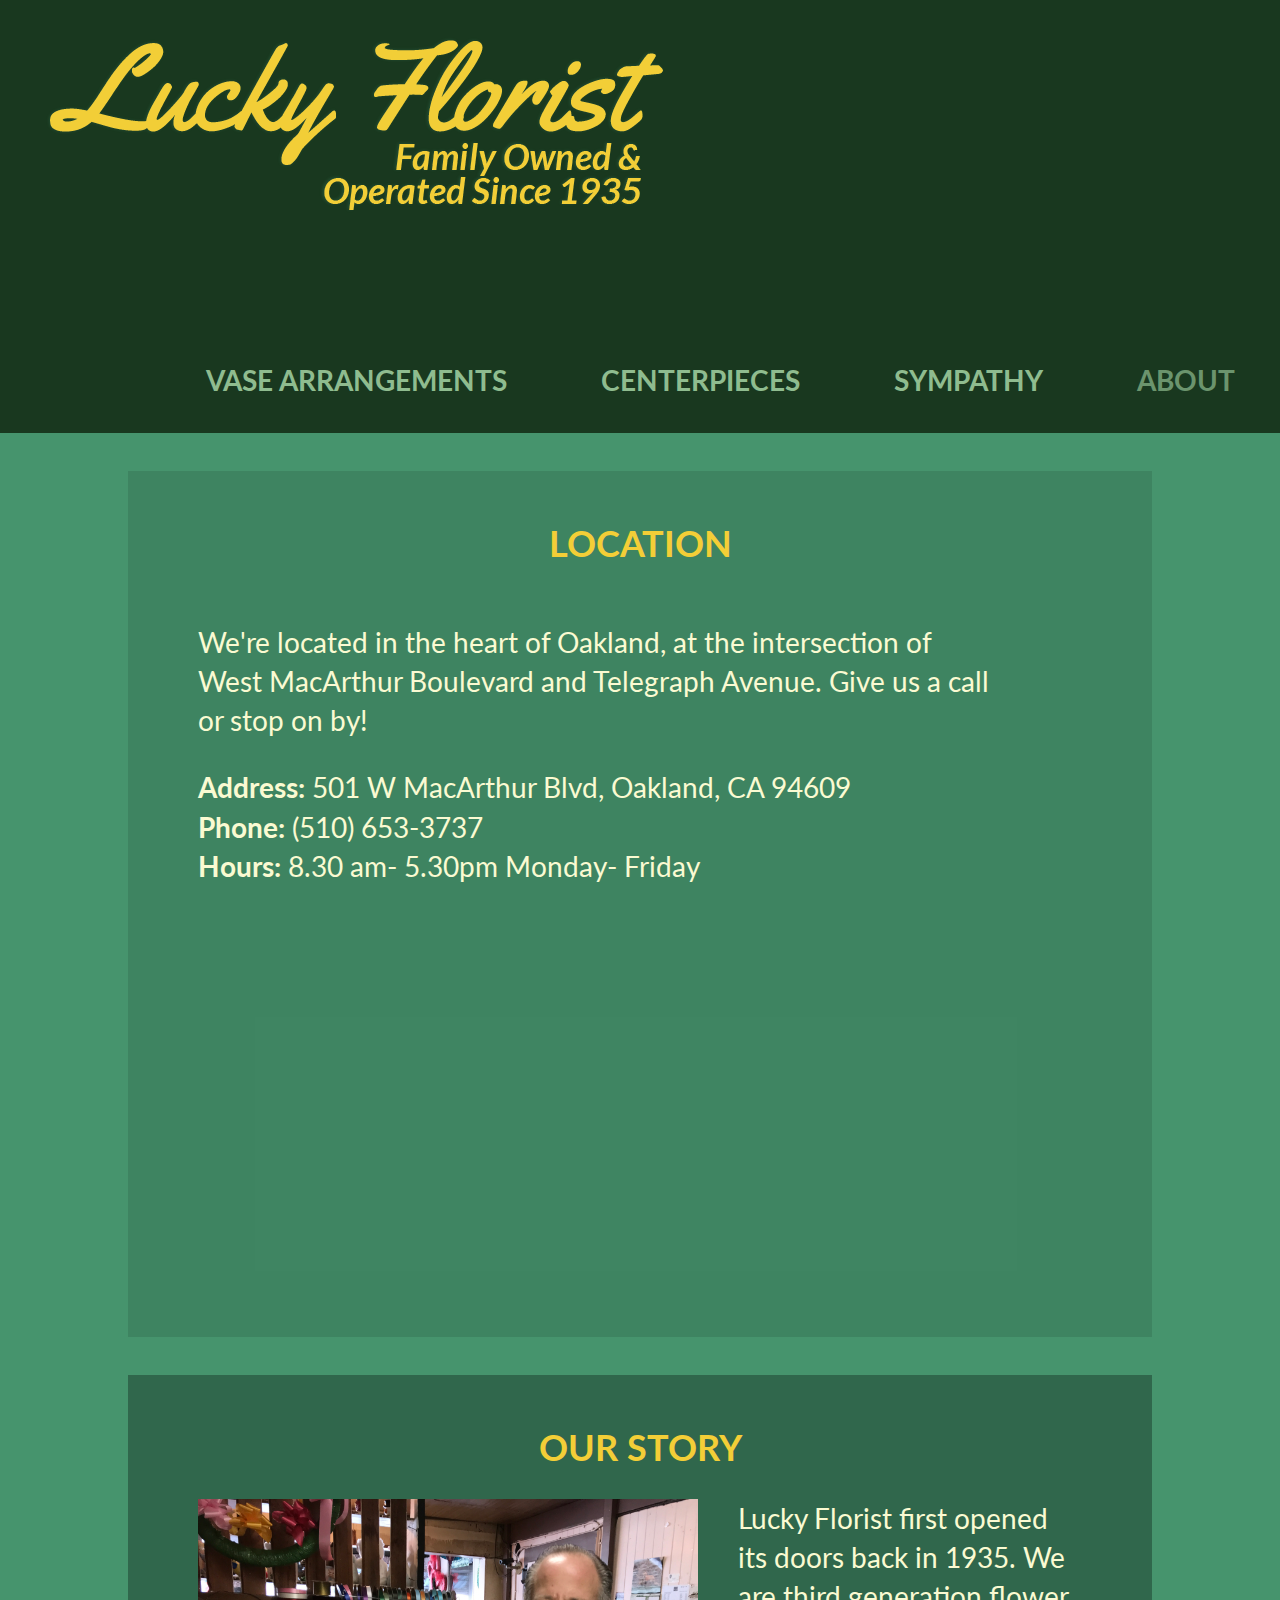
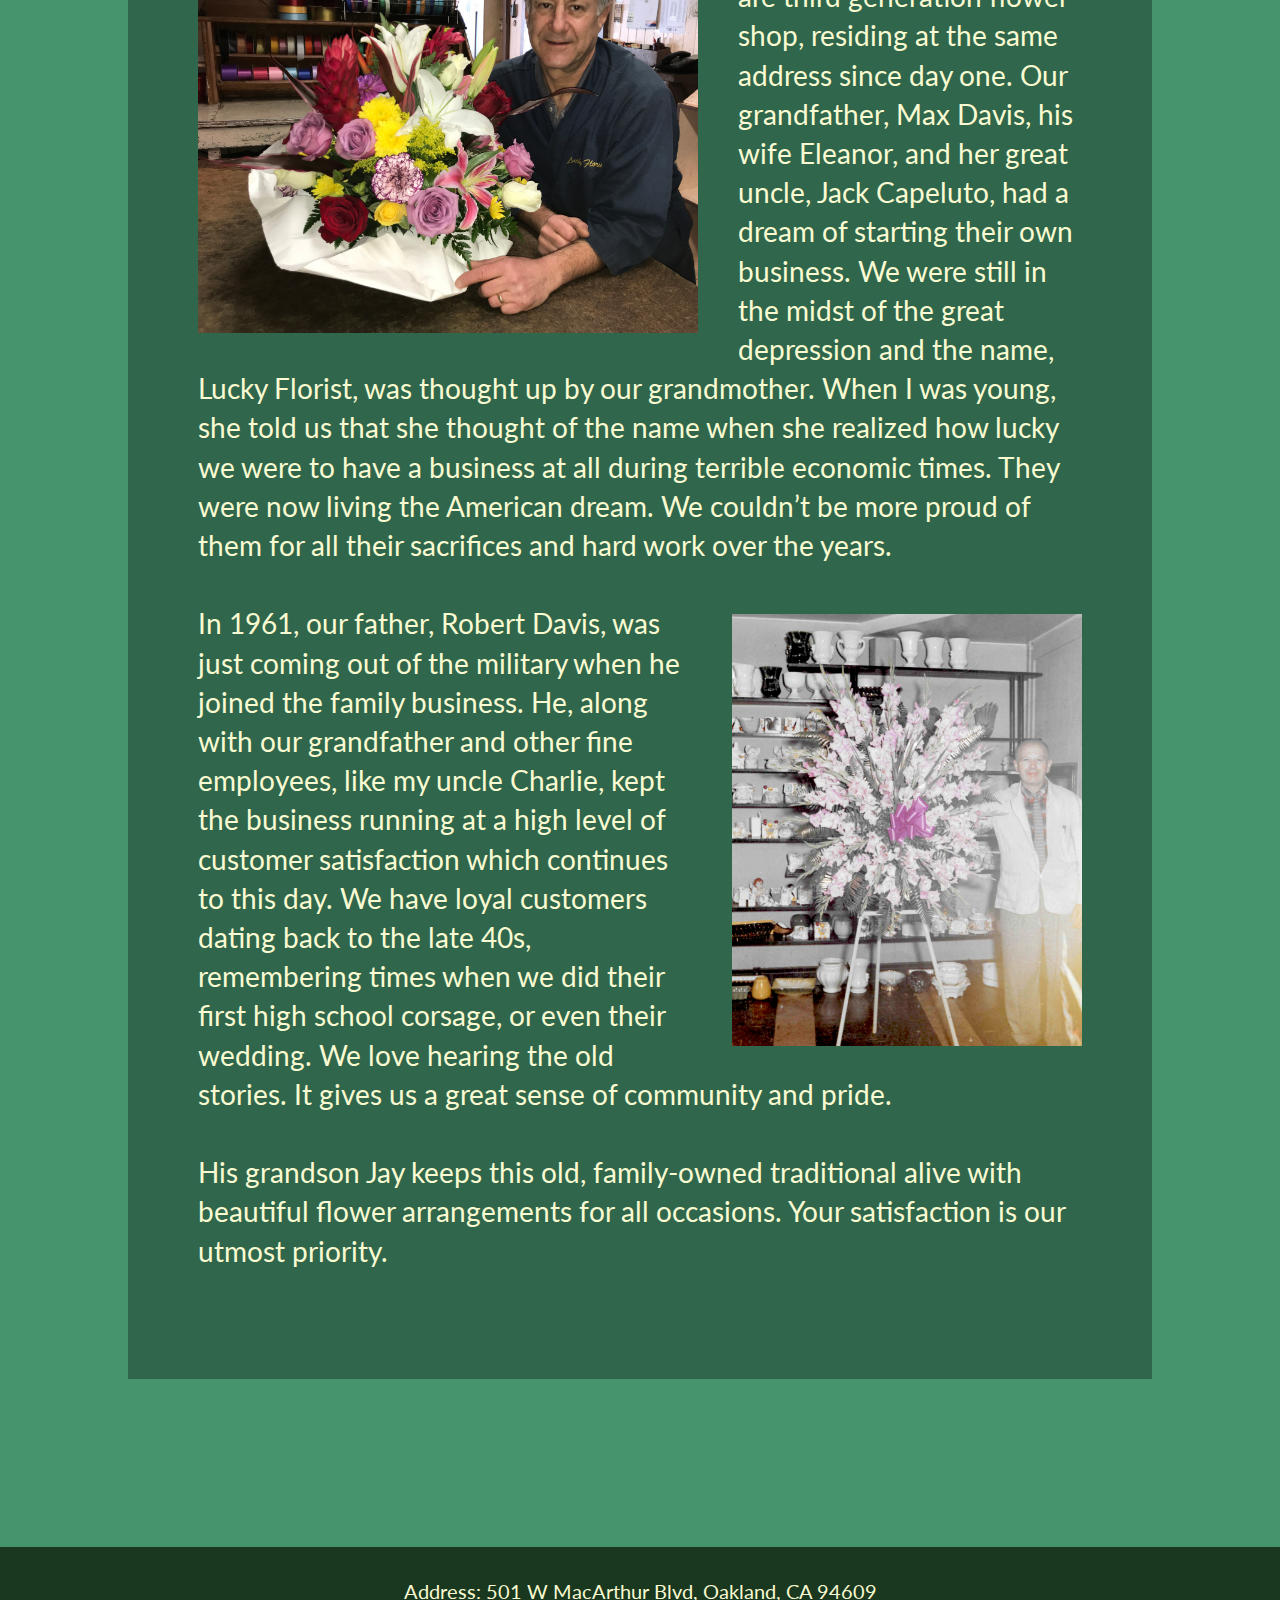
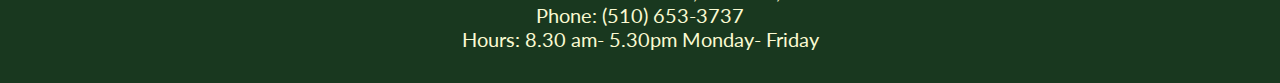
<file: Lucky_Florsit_WebsiteMYVERSION/about.html>
<!DOCTYPE html>
<html lang="en">
<head>
    <title>Lucky Florist About</title>
    <meta charset="UTF-8">
    <meta name="viewport" content="width=device-width, initial-scale=1.0">
     <link href="./assets/styles.css" rel="stylesheet"/>
     <link href="https://fonts.googleapis.com/css?family=Yellowtail&display=swap" rel="stylesheet">
     <link href="https://fonts.googleapis.com/css?family=Lato:300,300i,400,400i,700,700i,900,900i&display=swap" rel="stylesheet">
     <script>
        function myFunction() {
        var x = document.getElementById("responsiveNav");
        if (x.className === "mainNav") {
            x.className += " responsive";
            console.log('turn menu on')
        } else {
            x.className = "mainNav";
            console.log('turn menu off')
        }
        }
    </script>
</head>
<!-- <link href=insert font here>-->

<body>
   
    
<!--    Navigation Bar-->
    
    <div class="header">
        <div class="logo"><a href="index.html"><img src="assets/images/logolarge.png"></a></div>
        <nav class="mainNav" id="responsiveNav">
        <ul>
           <li><a href="javascript:void(0);" style="font-size:8.5vw;" class="icon" onclick="myFunction()">&#9776;</a>
            </li>
            <li><a href="1_vase.html">Vase Arrangements</a>
            </li>
            <li><a href="2_centerpieces.html">Centerpieces</a>
            </li>
            <li><a href="3_sympathy.html">Sympathy</a>
            </li>
            <li><a class="active" href="about.html">About</a>
            </li>
            </ul>
        </nav>
    </div>
  
  
  <br><br>
  
<!--Content-->
   
   <div id="viewport">
    
    <div class="about_container">
    
    <h2>Location</h2>
    
    <div class="location_container">
    <div class="location_item">
        <p class="address">
        We're located in the heart of Oakland, at the intersection of West MacArthur Boulevard and Telegraph Avenue. Give us a call or stop on by!</p>
        <p class="address2"><b>Address:</b> 501 W MacArthur Blvd, Oakland, CA 94609 <br> <b>Phone:</b> (510) 653-3737<br>
        <b>Hours:</b> 8.30 am- 5.30pm Monday- Friday</p>
    </div>
        
    <div class="location_item"> 
        <iframe width="450" height="300" id="gmap_canvas" src="https://maps.google.com/maps?q=lucky%20florist&t=&z=13&ie=UTF8&iwloc=&output=embed" frameborder="0" scrolling="no" marginheight="0" marginwidth="0"></iframe></div>
                
    </div>
    </div>

    <br><br>
    
    <div class="story_container">
    
    <h2>Our Story</h2>
    <p class="about_text"> 
    <img class="about_image" src="assets/images/about01.jpg" width="500px">
     Lucky Florist first opened its doors back in 1935. We are third generation flower shop, residing at the same address since day one. Our grandfather, Max Davis, his wife Eleanor, and her great uncle, Jack Capeluto, had a dream of starting their own business. We were still in the midst of the great depression and the name, Lucky Florist, was thought up by our grandmother. When I was young, she told us that she thought of the name when she realized how lucky we were to have a business at all during terrible economic times. They were now living the American dream. We couldn’t be more proud of them for all their sacrifices and hard work over the years. <br><br><img class="about_image2" src="assets/images/about02.jpg" width="350px">In 1961, our father, Robert Davis, was just coming out of the military when he joined the family business. He, along with our grandfather and other fine employees, like my uncle Charlie, kept the business running at a high level of customer satisfaction which continues to this day. We have loyal customers dating back to the late 40s, remembering times when we did their first high school corsage, or even their wedding. We love hearing the old stories. It gives us a great sense of community and pride.<br><br>His grandson Jay keeps this old, family-owned traditional alive with beautiful flower arrangements for all occasions. Your satisfaction is our utmost priority.
    </p>
      
      
  <br><br>
       
    </div>
    </div>
    

  <br><br>  <br><br>  <br><br>  <br><br>
  <br><br>  <br><br>  <br><br>  <br><br>

<!--Footer-->
   
    <div class="footer">
    Address: 501 W MacArthur Blvd, Oakland, CA 94609 <br> Phone: (510) 653-3737<br>
    Hours: 8.30 am- 5.30pm Monday- Friday
    </div>
    

</body>
</html>
</file>
<file: Lucky_Florsit_WebsiteMYVERSION/assets/styles.css>
body {
    background-color: #46946d;
    font-family: 'Lato', sans-serif;
    text-align: center;
    margin: 0 auto;
    width: 100%;
    position: relative;
}


.header {
    /* I think we need to get rid of the 'overflow' below as it's causing the header div to get an up-down scrollbar. There should be another way to accomplish the same thing. */
    overflow: auto;
    background-color:  #19381F;
/*
    background: url(/assets/images/navbackground.jpg)  no-repeat center center fixed;
    background-size: cover;
  -webkit-background-size: cover;
  -moz-background-size: cover;
  -o-background-size: cover;
*/
}

/*NAV BAR*/

.mainNav {
  float: right;
  list-style: none;
  padding-top: 50px;
}

.logo {
    float: left;
    padding: 20px;
}

li {
    display: inline-block;
    list-style: none;
    margin: 20px;
}

a {
  font-size: 28px;
  font-weight: 700;
  padding: 25px;
  text-transform: uppercase;
  color: darkseagreen;
  text-decoration: none;
}

a:hover {
  opacity: .7;
}

.active {
  opacity: .7;
 
}

.mainNav .icon {
 display: none;
} 

/*MEDIA QUERY NAV BAR */

@media screen and (max-width: 600px) {
    
    .mainNav {
        padding: 0px;
        float: none;
    }
    
    .mainNav a {
        display: none;
        padding: 0px 20px;
        font-size: 24px;
    }
    
    li {
        display: block;
    }
        
    .mainNav a.icon {
        float: none;
        display: block;
    }
    .logo {
        float: none;
    }
    
    .logo img {
        width: 70%;
    }
}

@media screen and (max-width: 600px) {
    .mainNav.responsive {position: relative;}
    .mainNav.responsive .icon {
/*
        position: absolute;
        right: 0;
        top: 0; 
*/
    }
    .mainNav.responsive a {
        float: none;
        display: block;
        text-align: center;
    }

    .mainNav.responsive .logo {
        float: none;
    }
}

/*BODY*/

#viewport {
  margin: 0 auto; 
  width: 80%;
}

p {
  font-size: 28px;
  line-height: 140%;
  color: lightgoldenrodyellow;
  padding: 0px 50px 50px 50px;
}

h2 { 
  font-family: 'Lato', sans-serif;
  color: #f3ce37;
  font-size: 36px;
  text-transform: uppercase;
  text-align: center;
}

.footer {
  font-size: 20px;
  color: lightgoldenrodyellow;
  padding: 2rem 0;
  text-align: center;
  background-color:  #19381F;
  width: 100%;
  margin: 0 auto;
  position: absolute;
  bottom: 0;
}
    

/*HOME PAGE*/

.home_text {
    max-width: 1200px;
    margin: auto;
}

.flex_container_home {
    display: flex;
    flex-direction: row;
    flex-wrap: wrap;
    justify-content: center;
}

.flex_item_home {
    padding: 10px;
}

.reviews_container {
    background-color: rgba(0,0,0,.3);
    padding: 20px;
    max-width: 1500px;
    margin: 50px auto;
}

.reviews {
  font-family: 'Lato', sans-serif;
  font-size: 28px;
  line-height: 120%;
  color: lightgoldenrodyellow;
  padding-top: 0;
  padding-left: 50px;
  padding-right: 50px;
  margin: auto;
  text-align: center;
  max-width: 1200px;
}

.yelp {
  text-transform: none;
  padding: 0;
  color: darkseagreen;
  text-decoration: none; 
}

.flex_container_icons {
  display: flex;
  flex-direction:row;
  flex-wrap: wrap;
  justify-content: center;
  padding-bottom: 25px;
}

.flex_icons {
  padding: 5px 2px;
}

/*ABOUT*/

.about_container {
    padding: 20px;
    margin: auto;
    max-width: 1500px;
    background-color: rgba(0,0,0,.1);
}

.location_container {
    display: flex;
    flex-direction: row;
    flex-wrap: wrap;
/*    justify-content: center;*/
    padding-bottom: 50px;
}

.location_item {
    padding: 0px;
}

.address {
    text-align: left;
    max-width: 800px;
    padding-bottom: 0;
}

.address2 {
    text-align: left;
    max-width: 800px;
}

.about_text {
    max-width: 1500px;
    text-align: left; 
    margin: auto;
}

.about_image {
    float: left;
    padding-right: 40px;
    padding-bottom: 10px;
    max-width: 90%;
}

.about_image2 {
    float: right;
    padding-left: 40px;
    padding-top: 10px;
    max-width: 90%;
}

.story_container {
    background-color: rgba(0,0,0,.3);
    padding: 20px;
    max-width: 1500px;
    margin: auto;
}


/*GALLERY PAGES*/

.gallery {
    max-width: 1500px;
    margin: auto;
}

.flex_container_gallery {
    max-width: 1800px;
    display: flex;
    flex-wrap: wrap;
    margin: auto;
    }

.flex_item_gallery {
    padding: 4px;
}

/*FONT SIZE MEDIA QUERY*/

@media screen and (max-width: 600px) {
    
    h2 {
        font-size: 30px;
    }
    
    p {
        font-size: 24px;
    }
    
    .reviews, .yelp {
        font-size: 20px;
    }
</file>
